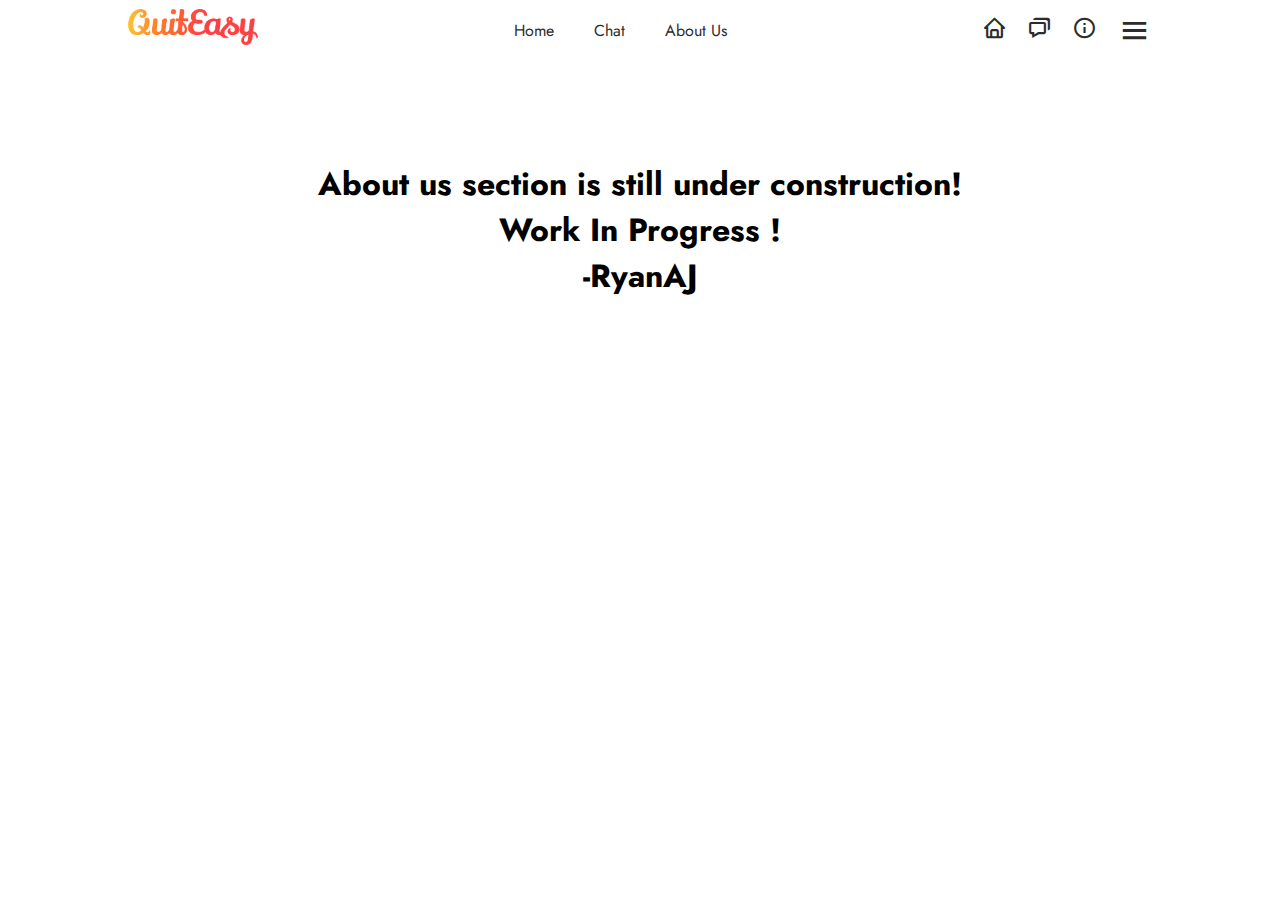
<file: about.html>
<!DOCTYPE html>
<html lang="en">
    <head>
        <meta charset="UTF-8">
        <meta http-equiv="X-UA-Compatible" content="IE-edge">
        <meta name="viewport" content="with-device-width, initial-scale-1.0">
        <title>About Us</title>
        <link rel="stylesheet" href="style.css">

        <link rel="preconnect" href="https://fonts.googleapis.com">
<link rel="preconnect" href="https://fonts.gstatic.com" crossorigin>
<link href="https://fonts.googleapis.com/css2?family=Jost:ital,wght@0,100..900;1,100..900&display=swap" rel="stylesheet">

<link rel="stylesheet" href="https://cdnjs.cloudflare.com/ajax/libs/font-awesome/6.6.0/css/all.min.css" integrity="sha512-Kc323vGBEqzTmouAECnVceyQqyqdsSiqLQISBL29aUW4U/M7pSPA/gEUZQqv1cwx4OnYxTxve5UMg5GT6L4JJg==" crossorigin="anonymous" referrerpolicy="no-referrer" />

<link rel="stylesheet"
href="https://unpkg.com/boxicons@latest/css/boxicons.min.css">
        </head>
        <body>

            <header>
                 <a href="index.html" class="logo"><img src="QuitEasy.png" alt=""></a>

                 <ul class="navmenu">
                    <li><a href="index.html">Home</a></li>
                    <li><a href="chat.html">Chat</a></li>
                    <li><a href="about.html">About Us</a></li>
                 </ul>

                 <div class="nav-icon">
                    
                    <a href="index.html"><i class='bx bx-home'></i></a>
                    <a href="chat.html"><i class='bx bx-chat'></i></a>
                    <a href="about.html"><i class='bx bx-info-circle'></i></a>

                    <div class="bx bx-menu" id="menu-icon"></div>
                 </div>
            </header>
            <br><br><br><br><br><br><br>
           <h1><div class="para"><p>About us section is still under construction!<br>Work In Progress !<br> -RyanAJ</p></div></h1>
        
        </body>
</html>
</file>
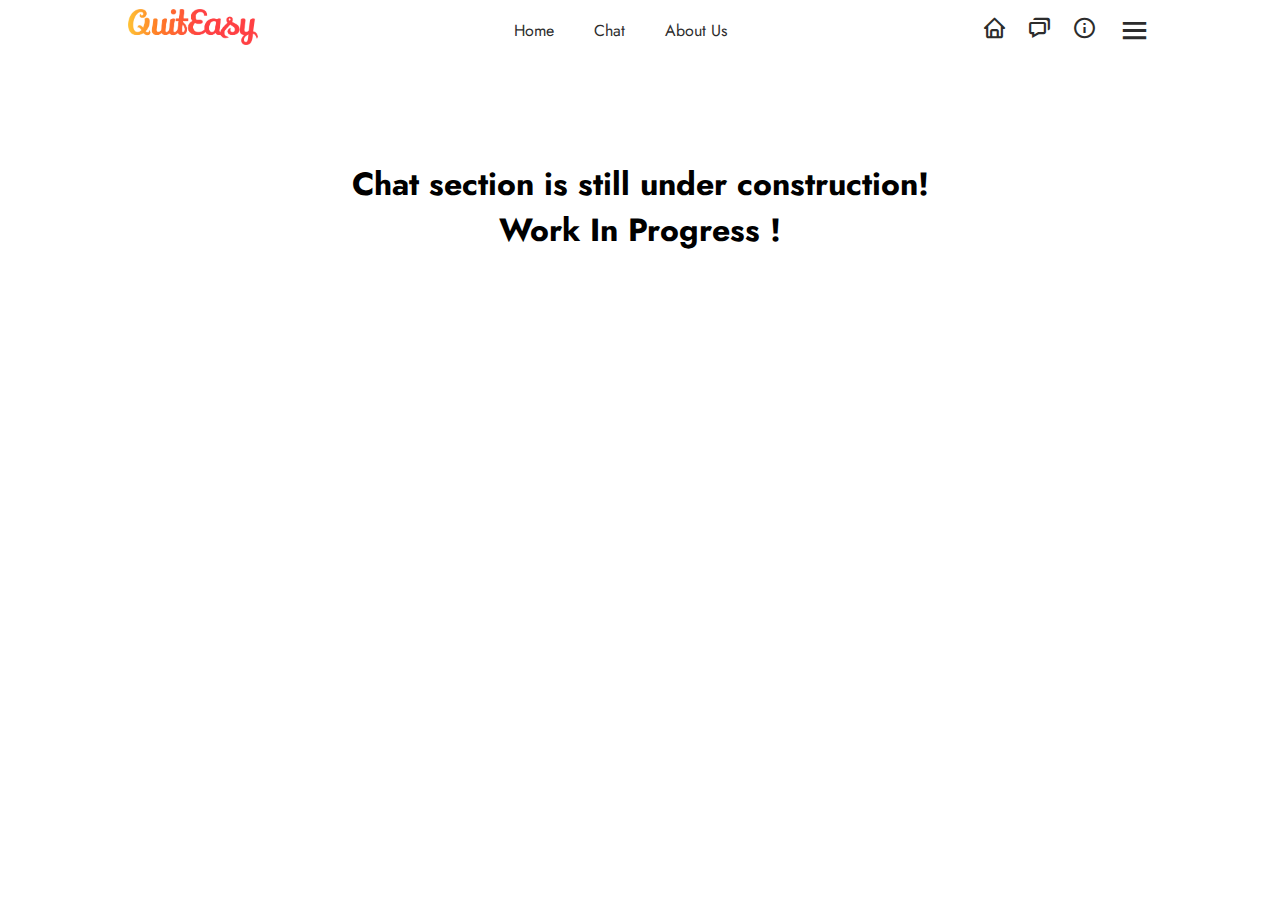
<file: chat.html>
<!DOCTYPE html>
<html lang="en">
    <head>
        <meta charset="UTF-8">
        <meta http-equiv="X-UA-Compatible" content="IE-edge">
        <meta name="viewport" content="with-device-width, initial-scale-1.0">
        <title>Chat log</title>
        <link rel="stylesheet" href="style.css">

        <link rel="preconnect" href="https://fonts.googleapis.com">
<link rel="preconnect" href="https://fonts.gstatic.com" crossorigin>
<link href="https://fonts.googleapis.com/css2?family=Jost:ital,wght@0,100..900;1,100..900&display=swap" rel="stylesheet">

<link rel="stylesheet" href="https://cdnjs.cloudflare.com/ajax/libs/font-awesome/6.6.0/css/all.min.css" integrity="sha512-Kc323vGBEqzTmouAECnVceyQqyqdsSiqLQISBL29aUW4U/M7pSPA/gEUZQqv1cwx4OnYxTxve5UMg5GT6L4JJg==" crossorigin="anonymous" referrerpolicy="no-referrer" />

<link rel="stylesheet"
href="https://unpkg.com/boxicons@latest/css/boxicons.min.css">
        </head>
        <body>

            <header>
                 <a href="#" class="logo"><img src="QuitEasy.png" alt=""></a>

                 <ul class="navmenu">
                    <li><a href="index.html">Home</a></li>
                    <li><a href="chat.html">Chat</a></li>
                    <li><a href="about.html">About Us</a></li>
                 </ul>

                 <div class="nav-icon">
                    
                    <a href="index.html"><i class='bx bx-home'></i></a>
                    <a href="chat.html"><i class='bx bx-chat'></i></a>
                    <a href="about.html"><i class='bx bx-info-circle'></i></a>

                    <div class="bx bx-menu" id="menu-icon"></div>
                 </div>
            </header>
            <br><br><br><br><br><br><br>
            <h1><div class="para"><p>Chat section is still under construction!<br>Work In Progress !</p></div></h1>
        
        </body>
</html>
</file>
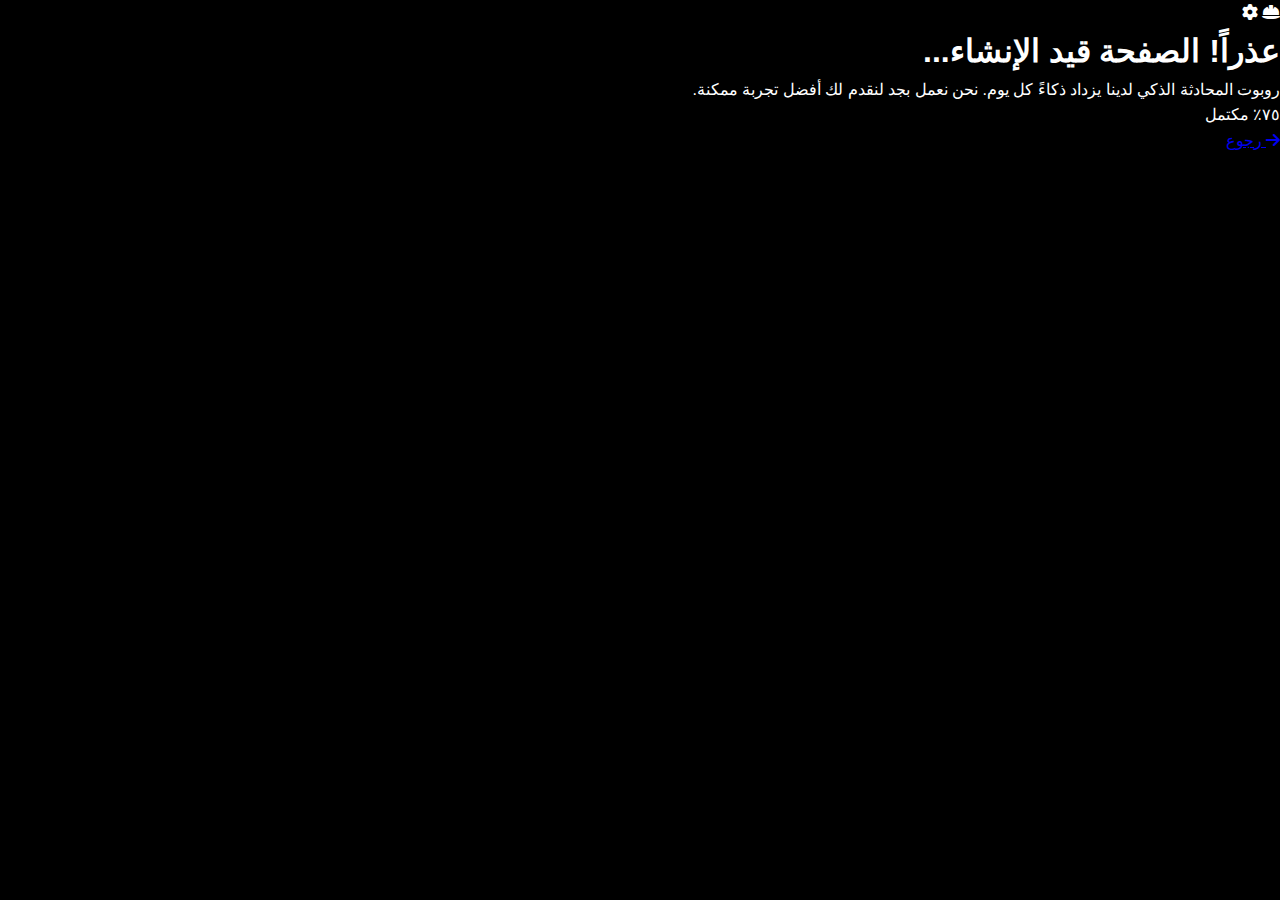
<file: construction-ar.html>
<!DOCTYPE html>
<html lang="ar" dir="rtl">
<head>
    <meta charset="UTF-8">
    <meta name="viewport" content="width=device-width, initial-scale=1.0">
    <title>قيد الإنشاء - QuitEasy</title>
    <link rel="stylesheet" href="styles.css">
    <link rel="stylesheet" href="https://cdnjs.cloudflare.com/ajax/libs/font-awesome/6.0.0/css/all.min.css">
</head>
<body>
    <div class="construction-page">
        <div class="construction-content">
            <div class="construction-icon">
                <i class="fas fa-hard-hat"></i>
                <i class="fas fa-cog rotating"></i>
            </div>
            <h1>عذراً! الصفحة قيد الإنشاء...</h1>
            <p>روبوت المحادثة الذكي لدينا يزداد ذكاءً كل يوم. نحن نعمل بجد لنقدم لك أفضل تجربة ممكنة.</p>
            <div class="construction-details">
                <div class="progress-bar">
                    <div class="progress-fill"></div>
                </div>
                <p class="progress-text">٧٥٪ مكتمل</p>
            </div>
            <a href="javascript:history.back()" class="back-btn">
                <i class="fas fa-arrow-right"></i> رجوع
            </a>
        </div>
    </div>
</body>
</html>
</file>
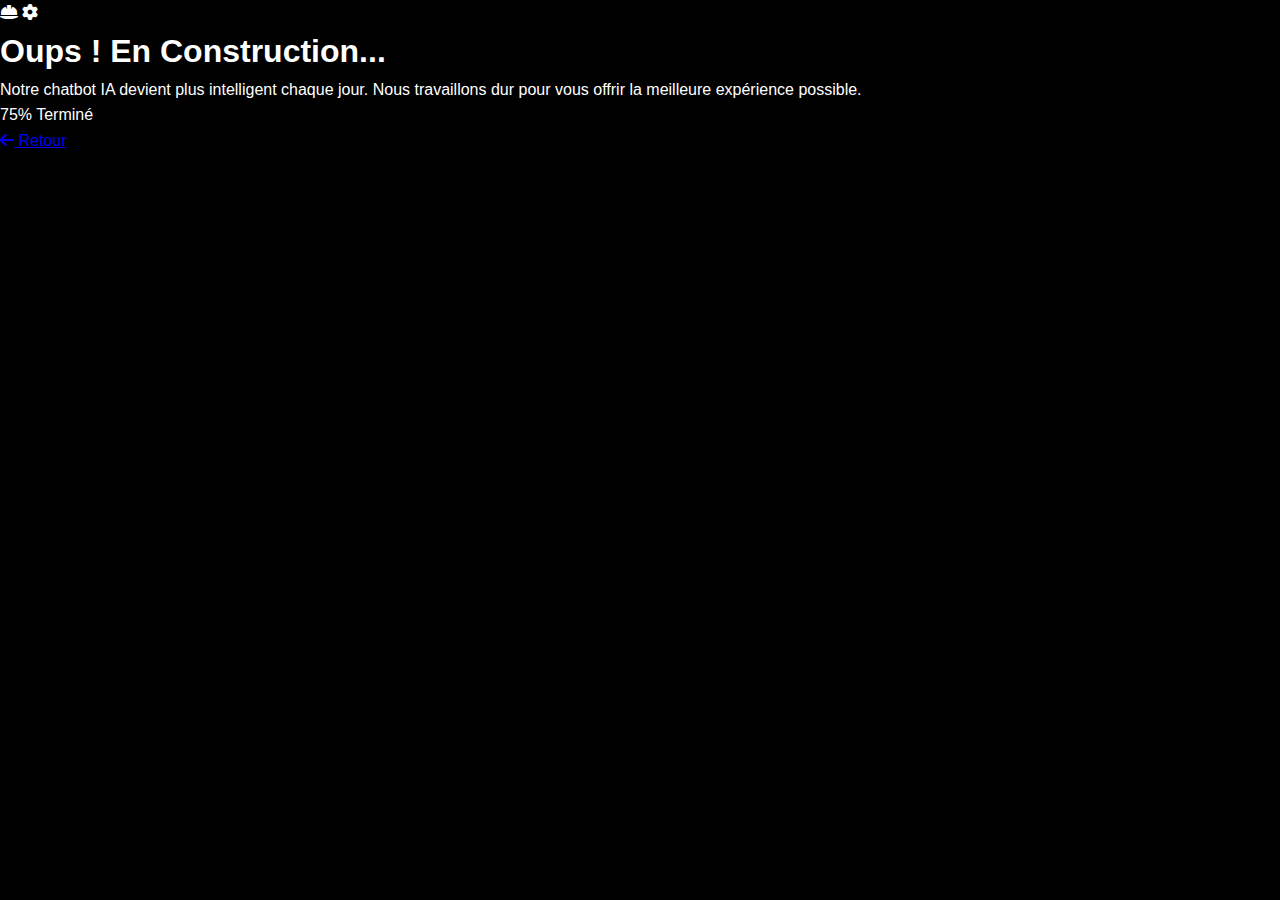
<file: construction-fr.html>
<!DOCTYPE html>
<html lang="fr">
<head>
    <meta charset="UTF-8">
    <meta name="viewport" content="width=device-width, initial-scale=1.0">
    <title>En Construction - QuitEasy</title>
    <link rel="stylesheet" href="styles.css">
    <link rel="stylesheet" href="https://cdnjs.cloudflare.com/ajax/libs/font-awesome/6.0.0/css/all.min.css">
</head>
<body>
    <div class="construction-page">
        <div class="construction-content">
            <div class="construction-icon">
                <i class="fas fa-hard-hat"></i>
                <i class="fas fa-cog rotating"></i>
            </div>
            <h1>Oups ! En Construction...</h1>
            <p>Notre chatbot IA devient plus intelligent chaque jour. Nous travaillons dur pour vous offrir la meilleure expérience possible.</p>
            <div class="construction-details">
                <div class="progress-bar">
                    <div class="progress-fill"></div>
                </div>
                <p class="progress-text">75% Terminé</p>
            </div>
            <a href="javascript:history.back()" class="back-btn">
                <i class="fas fa-arrow-left"></i> Retour
            </a>
        </div>
    </div>
</body>
</html>
</file>
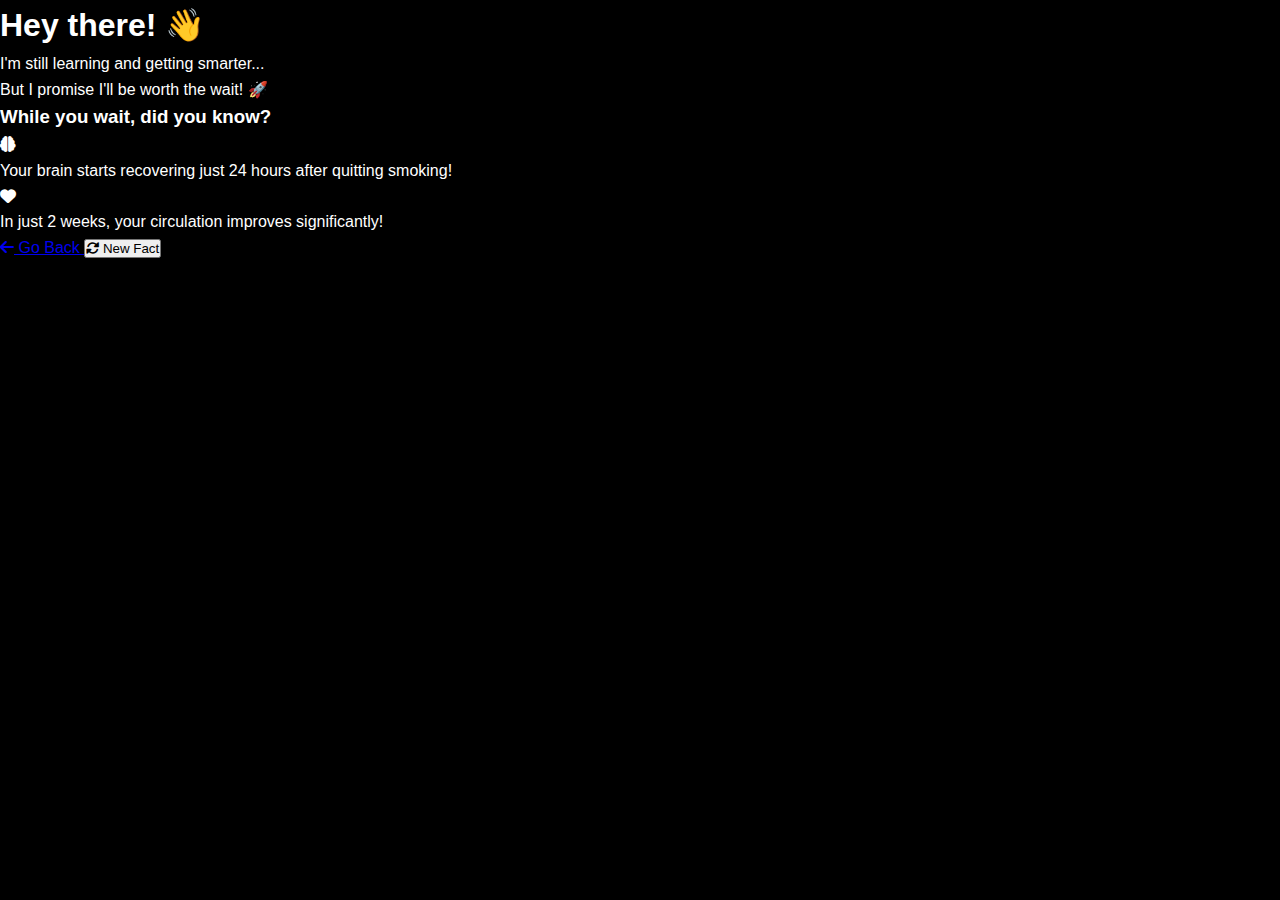
<file: construction.html>
<!DOCTYPE html>
<html lang="en">
<head>
    <meta charset="UTF-8">
    <meta name="viewport" content="width=device-width, initial-scale=1.0">
    <title>Coming Soon - QuitEasy</title>
    <link rel="stylesheet" href="styles.css">
    <link rel="stylesheet" href="https://cdnjs.cloudflare.com/ajax/libs/font-awesome/6.0.0/css/all.min.css">
</head>
<body>
    <div class="construction-page">
        <div class="construction-content">
            <div class="robot-container">
                <div class="robot">
                    <div class="robot-head">
                        <div class="eyes">
                            <div class="eye"></div>
                            <div class="eye"></div>
                        </div>
                        <div class="antenna"></div>
                    </div>
                    <div class="robot-body">
                        <div class="panel"></div>
                    </div>
                </div>
                <div class="shadow"></div>
            </div>
            <div class="message-container">
                <h1>Hey there! 👋</h1>
                <div class="typing-text">
                    <p>I'm still learning and getting smarter...</p>
                    <p>But I promise I'll be worth the wait! 🚀</p>
                </div>
                <div class="fun-facts">
                    <h3>While you wait, did you know?</h3>
                    <div class="fact">
                        <i class="fas fa-brain"></i>
                        <p>Your brain starts recovering just 24 hours after quitting smoking!</p>
                    </div>
                    <div class="fact">
                        <i class="fas fa-heart"></i>
                        <p>In just 2 weeks, your circulation improves significantly!</p>
                    </div>
                </div>
            </div>
            <div class="action-buttons">
                <a href="javascript:history.back()" class="back-btn">
                    <i class="fas fa-arrow-left"></i> Go Back
                </a>
                <button class="refresh-fact-btn">
                    <i class="fas fa-sync-alt"></i> New Fact
                </button>
            </div>
        </div>
        <div class="particles"></div>
    </div>
    <script>
        // Typing animation with smoother transitions
        const messages = [
            "I'm still learning and getting smarter...",
            "Training my neural networks...",
            "Learning about wellness...",
            "Mastering motivation techniques...",
            "Almost ready to help you quit smoking!"
        ];
        let currentMessage = 0;
        const typingText = document.querySelector('.typing-text p');

        function typeMessage() {
            typingText.style.opacity = '0';
            typingText.style.transform = 'translateY(10px)';
            setTimeout(() => {
                typingText.textContent = messages[currentMessage];
                typingText.style.opacity = '1';
                typingText.style.transform = 'translateY(0)';
                currentMessage = (currentMessage + 1) % messages.length;
            }, 300);
        }

        setInterval(typeMessage, 4000);

        // Enhanced robot animation
        const robot = document.querySelector('.robot');
        const eyes = document.querySelectorAll('.eye');
        let isWaving = false;

        document.addEventListener('mousemove', (e) => {
            if (!isWaving) {
                const mouseX = e.clientX;
                const mouseY = e.clientY;
                
                eyes.forEach(eye => {
                    const rect = eye.getBoundingClientRect();
                    const eyeX = rect.left + rect.width / 2;
                    const eyeY = rect.top + rect.height / 2;
                    
                    const angle = Math.atan2(mouseY - eyeY, mouseX - eyeX);
                    const eyeMove = 2;
                    
                    const moveX = Math.cos(angle) * eyeMove;
                    const moveY = Math.sin(angle) * eyeMove;
                    
                    eye.style.transform = `translate(${moveX}px, ${moveY}px)`;
                });
            }
        });

        // Improved particle system
        function createParticle() {
            const particles = document.querySelector('.particles');
            const particle = document.createElement('div');
            particle.className = 'particle';
            
            const size = Math.random() * (window.innerWidth < 768 ? 5 : 10) + 3;
            const posX = Math.random() * window.innerWidth;
            const duration = Math.random() * 2 + 2;
            
            particle.style.width = `${size}px`;
            particle.style.height = `${size}px`;
            particle.style.left = `${posX}px`;
            particle.style.animationDuration = `${duration}s`;
            
            particles.appendChild(particle);
            
            setTimeout(() => {
                particles.removeChild(particle);
            }, duration * 1000);
        }

        const particleInterval = window.innerWidth < 768 ? 300 : 200;
        setInterval(createParticle, particleInterval);

        // Enhanced facts system with smooth transitions
        const facts = [
            "Your sense of taste improves within 48 hours of quitting!",
            "After 72 hours, breathing becomes noticeably easier!",
            "Within 1 month, your lung function increases by up to 30%!",
            "After 1 year, your risk of heart disease drops by 50%!",
            "In 5 years, your stroke risk is reduced to that of a non-smoker!",
            "Your body has amazing healing powers - give it a chance!",
            "Every day without smoking is a victory for your health!",
            "You're stronger than you think - you've got this!",
            "Your skin will look younger within weeks of quitting!",
            "You'll save money and improve your health at the same time!"
        ];

        const factContainer = document.querySelector('.fact');
        const factText = document.querySelector('.fact p');
        const refreshBtn = document.querySelector('.refresh-fact-btn');
        let isAnimating = false;

        function showNewFact() {
            if (isAnimating) return;
            isAnimating = true;

            const currentFact = factText.textContent;
            let newFact;
            do {
                newFact = facts[Math.floor(Math.random() * facts.length)];
            } while (newFact === currentFact);
            
            factContainer.style.transform = 'translateX(-10px)';
            factContainer.style.opacity = '0';
            
            setTimeout(() => {
                factText.textContent = newFact;
                factContainer.style.transform = 'translateX(0)';
                factContainer.style.opacity = '1';
                isAnimating = false;
            }, 300);
        }

        refreshBtn.addEventListener('click', showNewFact);

        // Add touch interaction for mobile
        let touchStartY = 0;
        document.addEventListener('touchstart', (e) => {
            touchStartY = e.touches[0].clientY;
        });

        document.addEventListener('touchmove', (e) => {
            const touchY = e.touches[0].clientY;
            const diff = touchStartY - touchY;
            
            if (Math.abs(diff) > 50) {
                showNewFact();
                touchStartY = touchY;
            }
        });

        // Prevent zoom on double tap
        document.addEventListener('dblclick', (e) => {
            e.preventDefault();
        });
    </script>
</body>
</html>
</file>
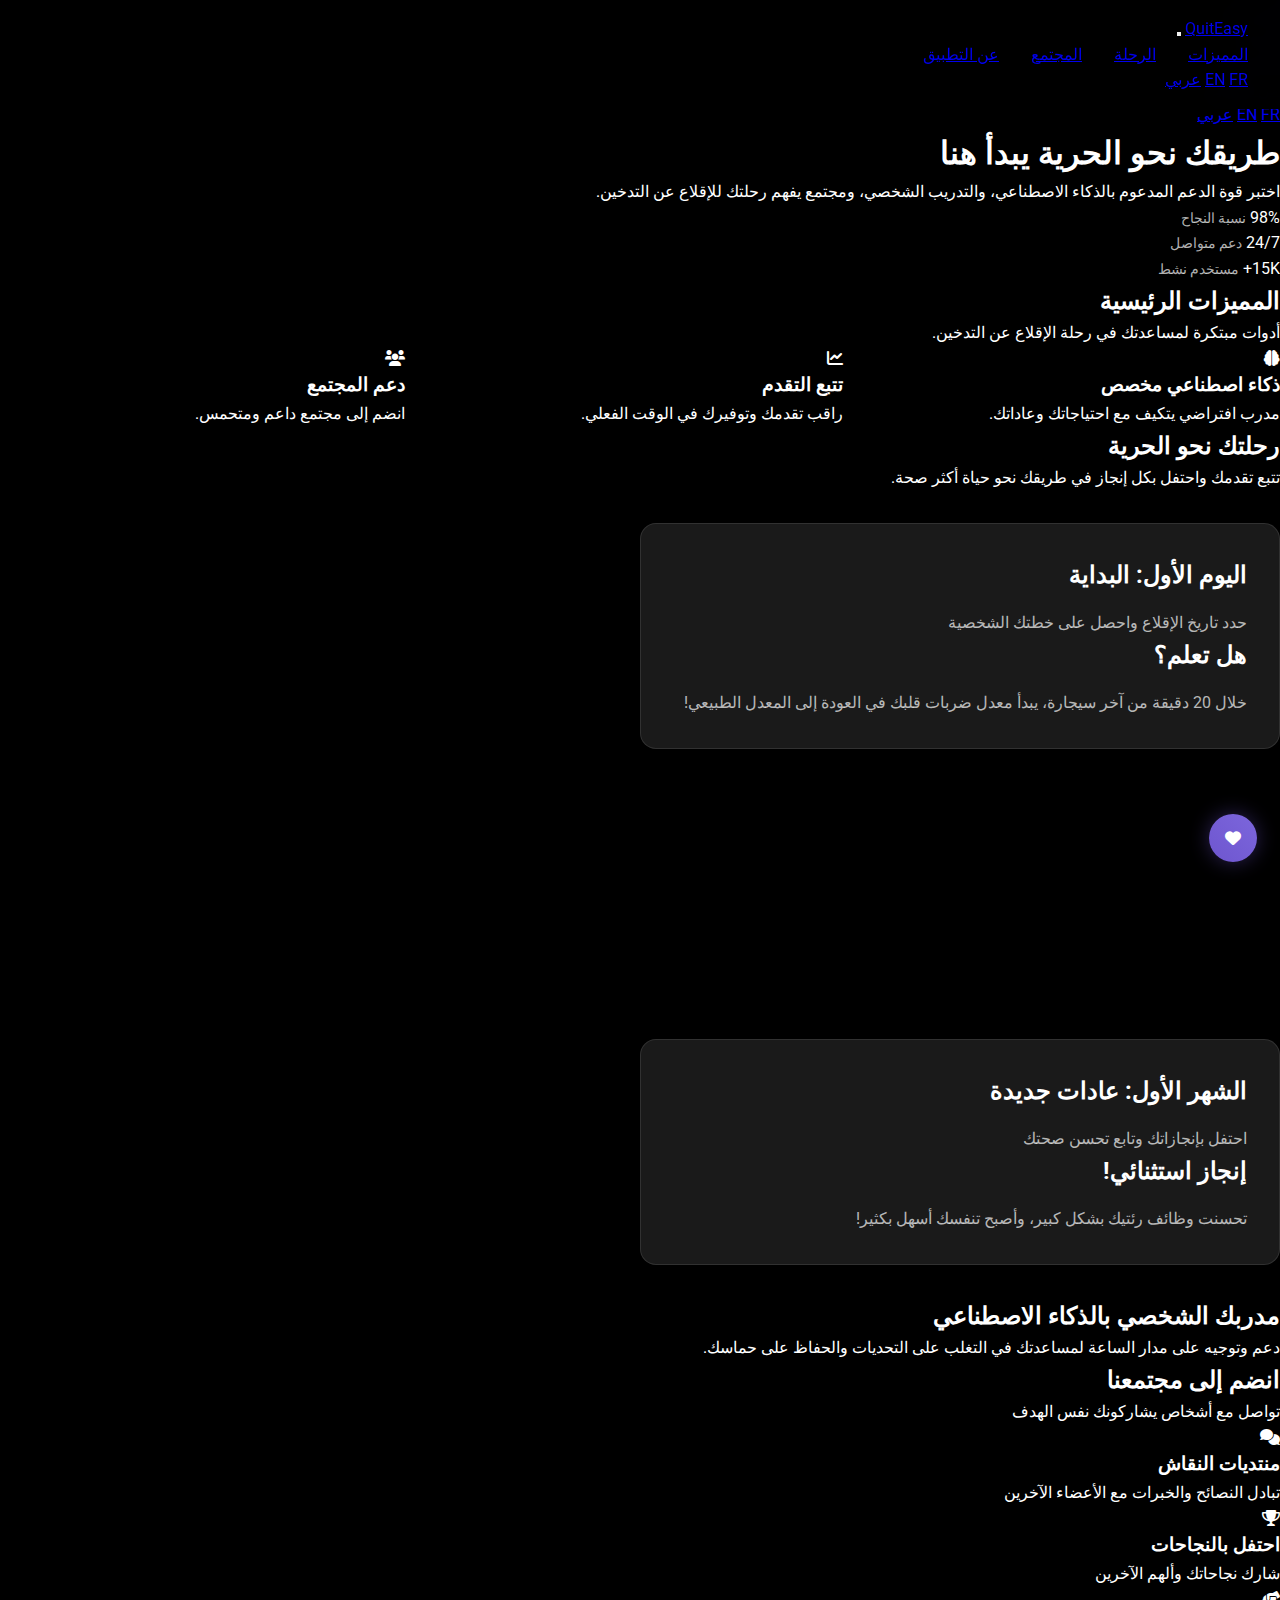
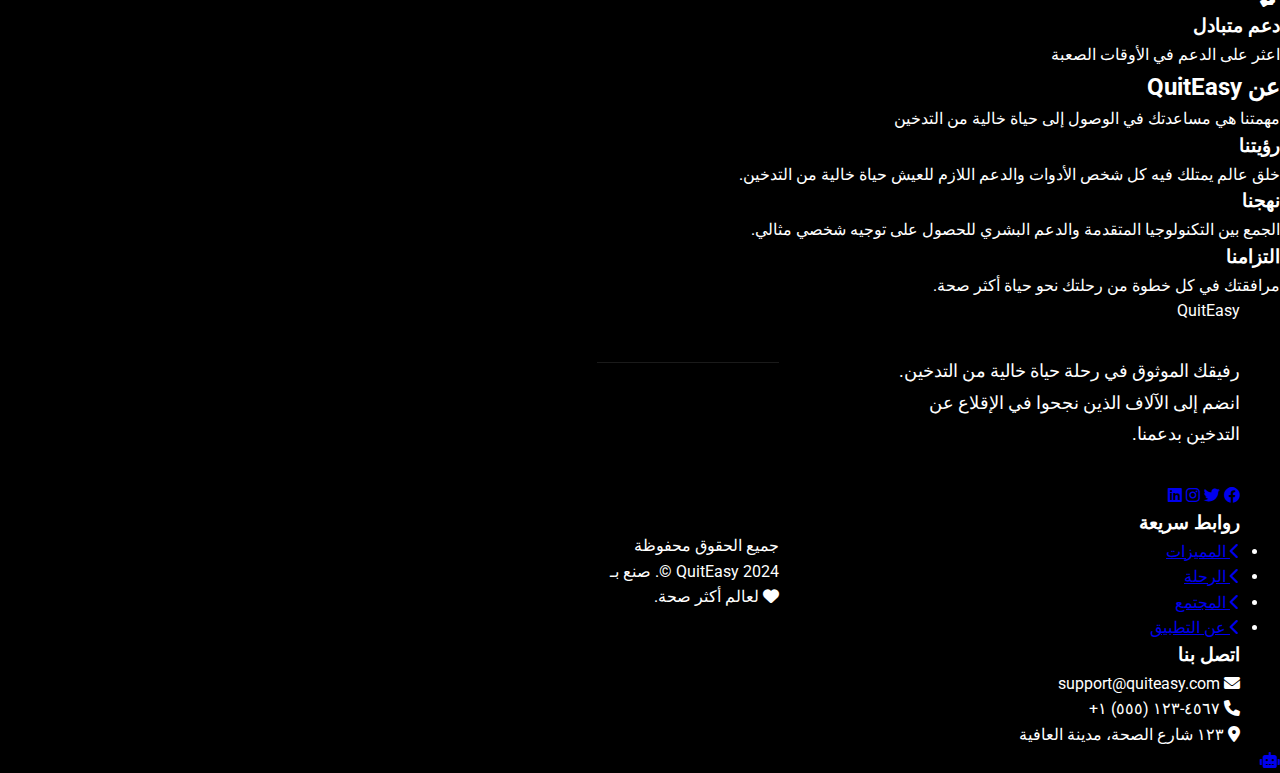
<file: index-ar.html>
<!DOCTYPE html>
<html lang="ar" dir="rtl">
<head>
    <meta charset="UTF-8">
    <meta name="viewport" content="width=device-width, initial-scale=1.0">
    <title>QuitEasy - منصة الإقلاع عن التدخين المدعومة بالذكاء الاصطناعي</title>
    <link rel="stylesheet" href="styles.css">
    <link href="https://fonts.googleapis.com/css2?family=Poppins:wght@400;500;600;700;800&family=Roboto:wght@300;400;500;700&display=swap" rel="stylesheet">
    <link rel="stylesheet" href="https://cdnjs.cloudflare.com/ajax/libs/font-awesome/6.0.0/css/all.min.css">
</head>
<body>
    <!-- Navbar -->
    <nav class="navbar">
        <div class="nav-content">
            <a href="#" class="logo">QuitEasy</a>
            <button class="menu-toggle">
                <span></span>
                <span></span>
                <span></span>
            </button>
            <ul class="nav-links">
                <li><a href="#features">المميزات</a></li>
                <li><a href="#journey">الرحلة</a></li>
                <li><a href="#community">المجتمع</a></li>
                <li><a href="#about">عن التطبيق</a></li>
            </ul>
            <div class="nav-right">
                <div class="language-switcher">
                    <a href="index.html" class="lang-link">EN</a>
                    <a href="index-fr.html" class="lang-link">FR</a>
                    <a href="index-ar.html" class="lang-link active">عربي</a>
                </div>
            </div>
        </div>
    </nav>
    
    <!-- Mobile Menu -->
    <div class="mobile-menu">
        <div class="mobile-menu-content">
            <ul class="mobile-nav-links">
                <li><a href="#features">المميزات</a></li>
                <li><a href="#journey">الرحلة</a></li>
                <li><a href="#community">المجتمع</a></li>
                <li><a href="#about">عن التطبيق</a></li>
            </ul>
            <div class="mobile-language-switcher">
                <a href="index.html" class="lang-link">EN</a>
                <a href="index-fr.html" class="lang-link">FR</a>
                <a href="index-ar.html" class="lang-link active">عربي</a>
            </div>
        </div>
    </div>

    <!-- Hero Section -->
    <section class="section-cyan" id="hero">
        <div class="container">
            <div class="welcome-panel">
                <div class="welcome-grid">
                    <div class="welcome-text">
                        <h1>طريقك نحو الحرية يبدأ هنا</h1>
                        <p class="subtitle">اختبر قوة الدعم المدعوم بالذكاء الاصطناعي، والتدريب الشخصي، ومجتمع يفهم رحلتك للإقلاع عن التدخين.</p>
                        
                        <div class="stats-row">
                            <div class="stat-item">
                                <span class="stat-number">98%</span>
                                <span class="stat-label">نسبة النجاح</span>
                            </div>
                            <div class="stat-item">
                                <span class="stat-number">24/7</span>
                                <span class="stat-label">دعم متواصل</span>
                            </div>
                            <div class="stat-item">
                                <span class="stat-number">15K+</span>
                                <span class="stat-label">مستخدم نشط</span>
                            </div>
                        </div>
                    </div>
                </div>
            </div>
        </div>
    </section>

    <!-- Features Section -->
    <section class="section-blue" id="features">
        <div class="section-content">
            <div class="section-title">
                <h2>المميزات الرئيسية</h2>
                <p>أدوات مبتكرة لمساعدتك في رحلة الإقلاع عن التدخين.</p>
            </div>
            <div class="features-grid">
                <div class="feature-card">
                    <i class="fas fa-brain"></i>
                    <h3>ذكاء اصطناعي مخصص</h3>
                    <p>مدرب افتراضي يتكيف مع احتياجاتك وعاداتك.</p>
                </div>
                <div class="feature-card">
                    <i class="fas fa-chart-line"></i>
                    <h3>تتبع التقدم</h3>
                    <p>راقب تقدمك وتوفيرك في الوقت الفعلي.</p>
                </div>
                <div class="feature-card">
                    <i class="fas fa-users"></i>
                    <h3>دعم المجتمع</h3>
                    <p>انضم إلى مجتمع داعم ومتحمس.</p>
                </div>
            </div>
        </div>
    </section>

    <!-- Journey Section -->
    <section class="section-pink" id="journey">
        <div class="section-content">
            <div class="section-title">
                <h2>رحلتك نحو الحرية</h2>
                <p>تتبع تقدمك واحتفل بكل إنجاز في طريقك نحو حياة أكثر صحة.</p>
            </div>
            <div class="journey-timeline">
                <div class="timeline-item">
                    <div class="timeline-card">
                        <div class="timeline-front">
                            <div class="timeline-icon">
                                <i class="fas fa-flag-checkered"></i>
                            </div>
                            <div class="timeline-content">
                                <h3>اليوم الأول: البداية</h3>
                                <p>حدد تاريخ الإقلاع واحصل على خطتك الشخصية</p>
                            </div>
                        </div>
                        <div class="timeline-back">
                            <div class="timeline-content">
                                <h3>هل تعلم؟</h3>
                                <p>خلال 20 دقيقة من آخر سيجارة، يبدأ معدل ضربات قلبك في العودة إلى المعدل الطبيعي!</p>
                            </div>
                        </div>
                    </div>
                </div>
                <div class="timeline-item">
                    <div class="timeline-card">
                        <div class="timeline-front">
                            <div class="timeline-icon">
                                <i class="fas fa-heart"></i>
                            </div>
                            <div class="timeline-content">
                                <h3>الأسبوع الأول: بناء القوة</h3>
                                <p>تحكم في الرغبة بدعم الذكاء الاصطناعي وتمارين التنفس</p>
                            </div>
                        </div>
                        <div class="timeline-back">
                            <div class="timeline-content">
                                <h3>تقدم مذهل!</h3>
                                <p>بعد أسبوع واحد، ستتحسن حاستي التذوق والشم بشكل ملحوظ!</p>
                            </div>
                        </div>
                    </div>
                </div>
                <div class="timeline-item">
                    <div class="timeline-card">
                        <div class="timeline-front">
                            <div class="timeline-icon">
                                <i class="fas fa-star"></i>
                            </div>
                            <div class="timeline-content">
                                <h3>الشهر الأول: عادات جديدة</h3>
                                <p>احتفل بإنجازاتك وتابع تحسن صحتك</p>
                            </div>
                        </div>
                        <div class="timeline-back">
                            <div class="timeline-content">
                                <h3>إنجاز استثنائي!</h3>
                                <p>تحسنت وظائف رئتيك بشكل كبير، وأصبح تنفسك أسهل بكثير!</p>
                            </div>
                        </div>
                    </div>
                </div>
            </div>
        </div>
    </section>

    <!-- AI Coach Section -->
    <section class="section-purple" id="ai-coach">
        <div class="section-content">
            <div class="section-title">
                <h2>مدربك الشخصي بالذكاء الاصطناعي</h2>
                <p>دعم وتوجيه على مدار الساعة لمساعدتك في التغلب على التحديات والحفاظ على حماسك.</p>
            </div>
        </div>
    </section>

    <!-- Community Section -->
    <section class="section-lavender" id="community">
        <div class="section-content">
            <h2 class="section-title">انضم إلى مجتمعنا</h2>
            <p class="section-subtitle">تواصل مع أشخاص يشاركونك نفس الهدف</p>
            
            <div class="community-grid">
                <div class="community-card">
                    <div class="community-icon">
                        <i class="fas fa-comments"></i>
                    </div>
                    <h3>منتديات النقاش</h3>
                    <p>تبادل النصائح والخبرات مع الأعضاء الآخرين</p>
                </div>
                <div class="community-card">
                    <div class="community-icon">
                        <i class="fas fa-trophy"></i>
                    </div>
                    <h3>احتفل بالنجاحات</h3>
                    <p>شارك نجاحاتك وألهم الآخرين</p>
                </div>
                <div class="community-card">
                    <div class="community-icon">
                        <i class="fas fa-hands-helping"></i>
                    </div>
                    <h3>دعم متبادل</h3>
                    <p>اعثر على الدعم في الأوقات الصعبة</p>
                </div>
            </div>
        </div>
    </section>

    <!-- About Section -->
    <section class="section-blue" id="about">
        <div class="section-content">
            <h2 class="section-title">عن QuitEasy</h2>
            <p class="section-subtitle">مهمتنا هي مساعدتك في الوصول إلى حياة خالية من التدخين</p>
            
            <div class="about-grid">
                <div class="about-card">
                    <h3>رؤيتنا</h3>
                    <p>خلق عالم يمتلك فيه كل شخص الأدوات والدعم اللازم للعيش حياة خالية من التدخين.</p>
                </div>
                <div class="about-card">
                    <h3>نهجنا</h3>
                    <p>الجمع بين التكنولوجيا المتقدمة والدعم البشري للحصول على توجيه شخصي مثالي.</p>
                </div>
                <div class="about-card">
                    <h3>التزامنا</h3>
                    <p>مرافقتك في كل خطوة من رحلتك نحو حياة أكثر صحة.</p>
                </div>
            </div>
        </div>
    </section>

    <!-- Footer -->
    <footer class="site-footer">
        <div class="footer-content">
            <div class="footer-grid">
                <div class="footer-brand">
                    <div class="logo">QuitEasy</div>
                    <p>رفيقك الموثوق في رحلة حياة خالية من التدخين. انضم إلى الآلاف الذين نجحوا في الإقلاع عن التدخين بدعمنا.</p>
                    <div class="social-links">
                        <a href="#" aria-label="فيسبوك"><i class="fab fa-facebook"></i></a>
                        <a href="#" aria-label="تويتر"><i class="fab fa-twitter"></i></a>
                        <a href="#" aria-label="انستغرام"><i class="fab fa-instagram"></i></a>
                        <a href="#" aria-label="لينكد إن"><i class="fab fa-linkedin"></i></a>
                    </div>
                </div>
                <div class="footer-links">
                    <h3>روابط سريعة</h3>
                    <ul>
                        <li><a href="#features"><i class="fas fa-chevron-left"></i> المميزات</a></li>
                        <li><a href="#journey"><i class="fas fa-chevron-left"></i> الرحلة</a></li>
                        <li><a href="#community"><i class="fas fa-chevron-left"></i> المجتمع</a></li>
                        <li><a href="#about"><i class="fas fa-chevron-left"></i> عن التطبيق</a></li>
                    </ul>
                </div>
                <div class="footer-contact">
                    <h3>اتصل بنا</h3>
                    <p><i class="fas fa-envelope"></i> support@quiteasy.com</p>
                    <p><i class="fas fa-phone"></i> ٤٥٦٧-١٢٣ (٥٥٥) ١+</p>
                    <p><i class="fas fa-map-marker-alt"></i> ١٢٣ شارع الصحة، مدينة العافية</p>
                </div>
            </div>
            <div class="footer-bottom">
                <p>جميع الحقوق محفوظة QuitEasy 2024 &copy;. صنع بـ <i class="fas fa-heart"></i> لعالم أكثر صحة.</p>
            </div>
        </div>
    </footer>

    <script src="script.js"></script>
    <a href="construction-ar.html" class="chatbot-btn" aria-label="فتح المساعد الذكي">
        <i class="fas fa-robot"></i>
    </a>
</body>
</html>
</file>
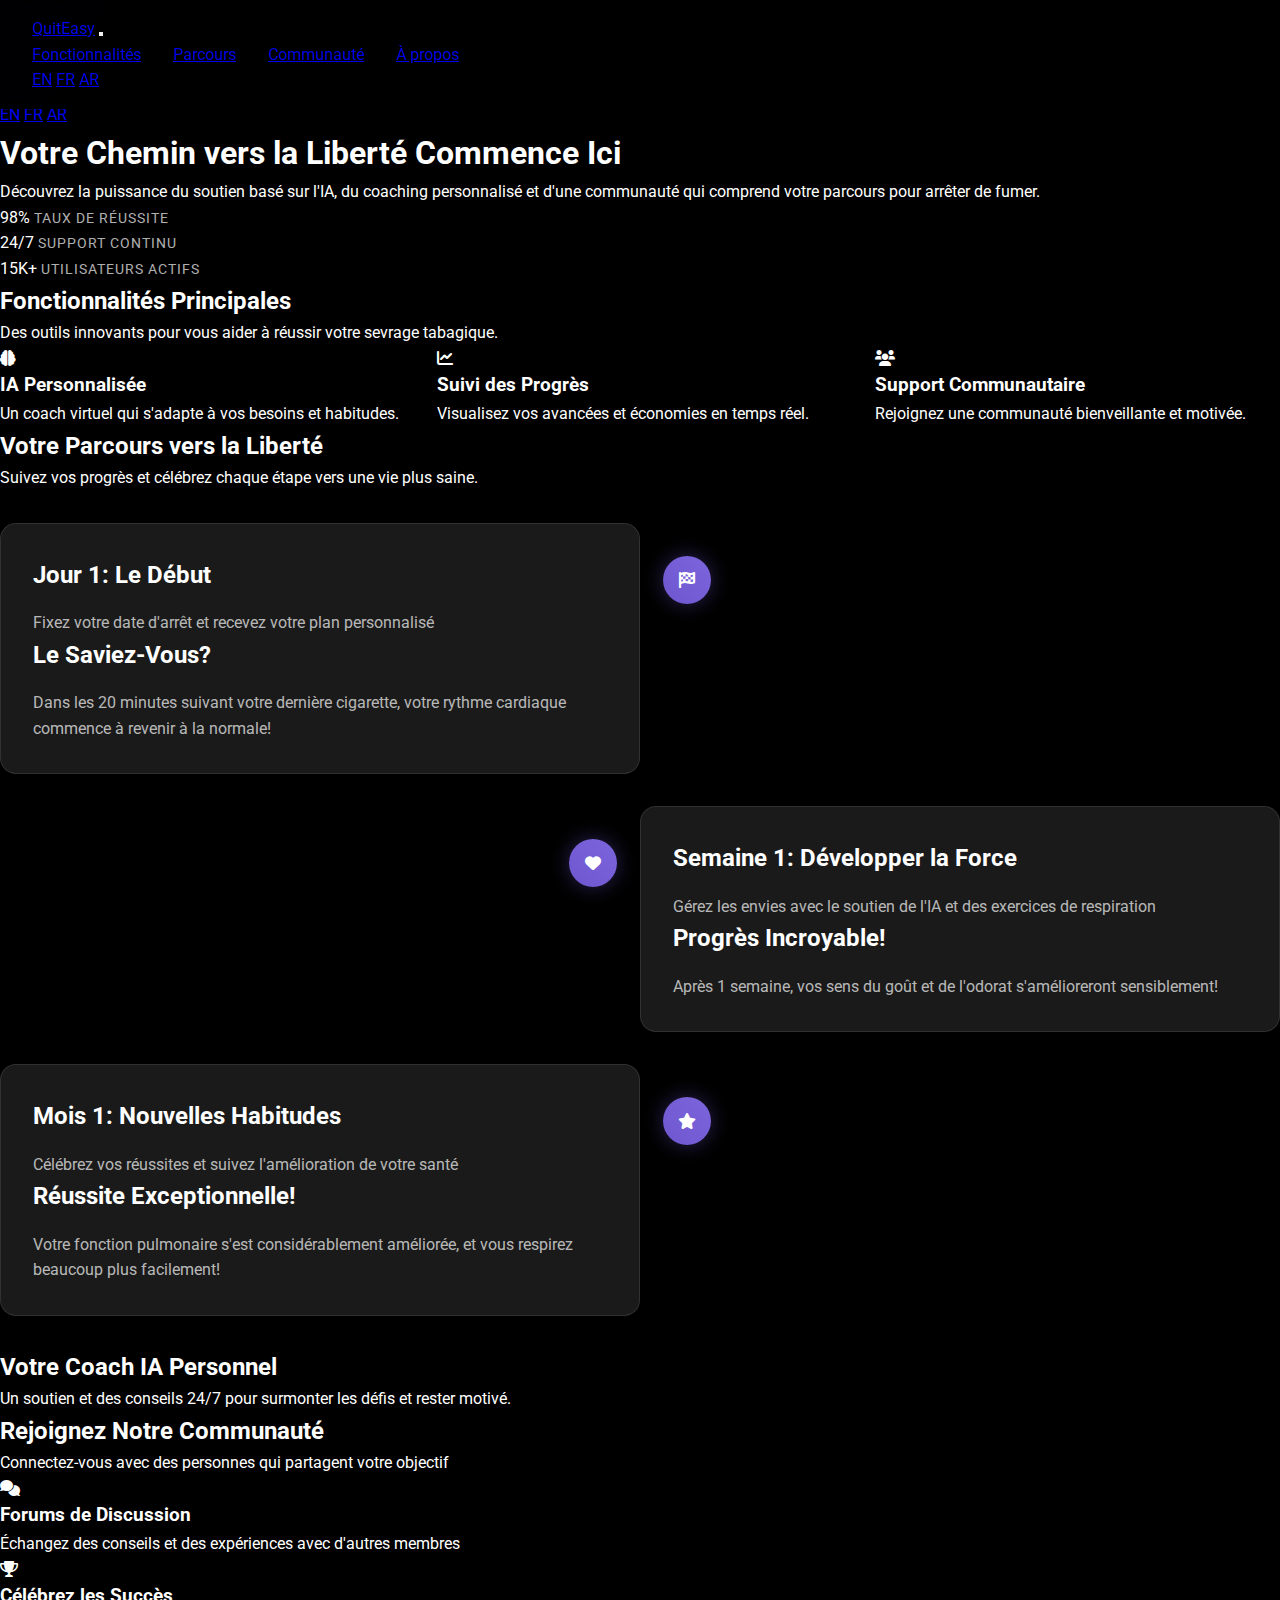
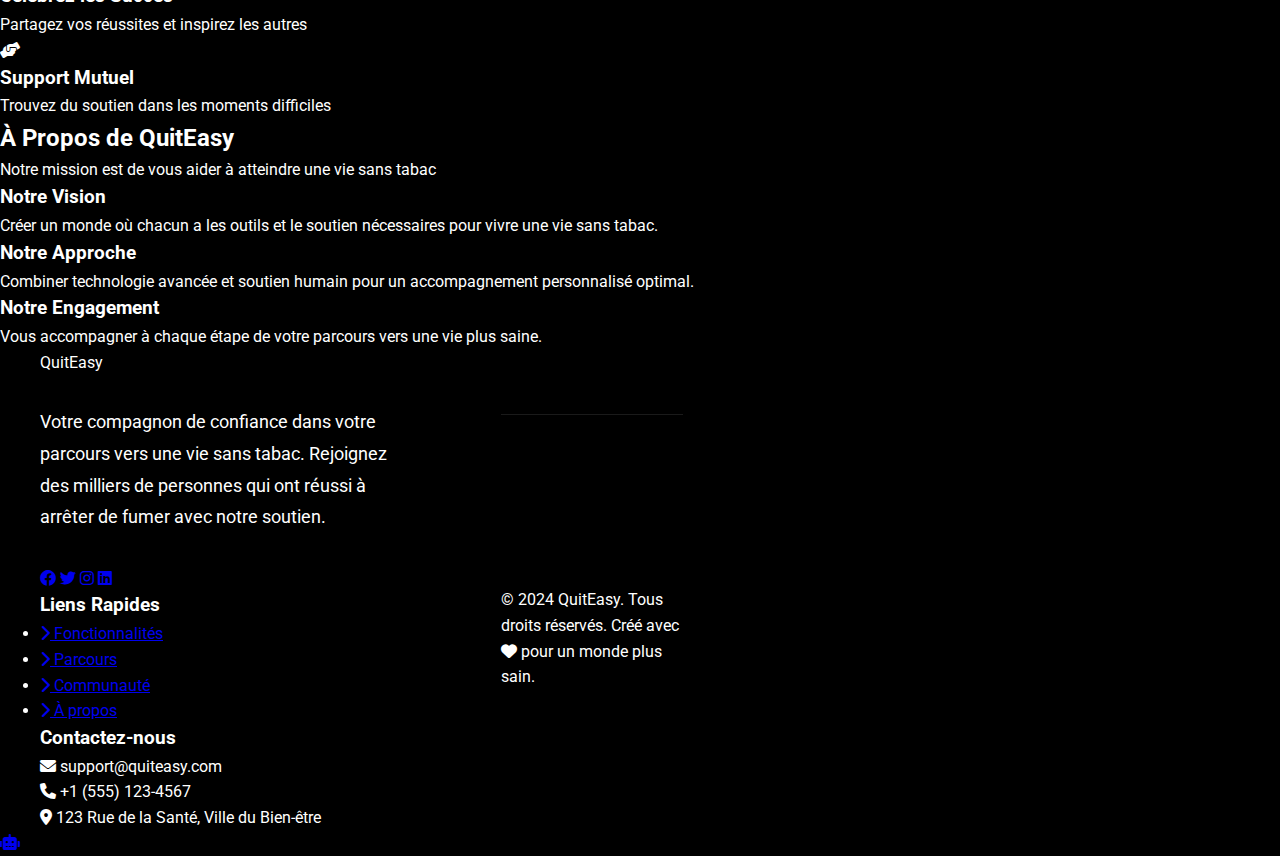
<file: index-fr.html>
<!DOCTYPE html>
<html lang="fr" dir="ltr">
<head>
    <meta charset="UTF-8">
    <meta name="viewport" content="width=device-width, initial-scale=1.0">
    <title>QuitEasy - Plateforme d'Aide à l'Arrêt du Tabac</title>
    <link rel="stylesheet" href="styles.css">
    <link href="https://fonts.googleapis.com/css2?family=Poppins:wght@400;500;600;700;800&family=Roboto:wght@300;400;500;700&display=swap" rel="stylesheet">
    <link rel="stylesheet" href="https://cdnjs.cloudflare.com/ajax/libs/font-awesome/6.0.0/css/all.min.css">
</head>
<body>
    <!-- Navbar -->
    <nav class="navbar">
        <div class="nav-content">
            <a href="#" class="logo">QuitEasy</a>
            <button class="menu-toggle">
                <span></span>
                <span></span>
                <span></span>
            </button>
            <ul class="nav-links">
                <li><a href="#features">Fonctionnalités</a></li>
                <li><a href="#journey">Parcours</a></li>
                <li><a href="#community">Communauté</a></li>
                <li><a href="#about">À propos</a></li>
            </ul>
            <div class="nav-right">
                <div class="language-switcher">
                    <a href="index.html" class="lang-link">EN</a>
                    <a href="index-fr.html" class="lang-link active">FR</a>
                    <a href="index-ar.html" class="lang-link">AR</a>
                </div>
            </div>
        </div>
    </nav>
    
    <!-- Mobile Menu -->
    <div class="mobile-menu">
        <div class="mobile-menu-content">
            <ul class="mobile-nav-links">
                <li><a href="#features">Fonctionnalités</a></li>
                <li><a href="#journey">Parcours</a></li>
                <li><a href="#community">Communauté</a></li>
                <li><a href="#about">À propos</a></li>
            </ul>
            <div class="mobile-language-switcher">
                <a href="index.html" class="lang-link">EN</a>
                <a href="index-fr.html" class="lang-link active">FR</a>
                <a href="index-ar.html" class="lang-link">AR</a>
            </div>
        </div>
    </div>

    <!-- Hero Section -->
    <section class="section-cyan" id="hero">
        <div class="container">
            <div class="welcome-panel">
                <div class="welcome-grid">
                    <div class="welcome-text">
                        <h1>Votre Chemin vers la Liberté Commence Ici</h1>
                        <p class="subtitle">Découvrez la puissance du soutien basé sur l'IA, du coaching personnalisé et d'une communauté qui comprend votre parcours pour arrêter de fumer.</p>
                        
                        <div class="stats-row">
                            <div class="stat-item">
                                <span class="stat-number">98%</span>
                                <span class="stat-label">Taux de Réussite</span>
                            </div>
                            <div class="stat-item">
                                <span class="stat-number">24/7</span>
                                <span class="stat-label">Support Continu</span>
                            </div>
                            <div class="stat-item">
                                <span class="stat-number">15K+</span>
                                <span class="stat-label">Utilisateurs Actifs</span>
                            </div>
                        </div>
                    </div>
                </div>
            </div>
        </div>
    </section>

    <!-- Features Section -->
    <section class="section-blue" id="features">
        <div class="section-content">
            <div class="section-title">
                <h2>Fonctionnalités Principales</h2>
                <p>Des outils innovants pour vous aider à réussir votre sevrage tabagique.</p>
            </div>
            <div class="features-grid">
                <div class="feature-card">
                    <i class="fas fa-brain"></i>
                    <h3>IA Personnalisée</h3>
                    <p>Un coach virtuel qui s'adapte à vos besoins et habitudes.</p>
                </div>
                <div class="feature-card">
                    <i class="fas fa-chart-line"></i>
                    <h3>Suivi des Progrès</h3>
                    <p>Visualisez vos avancées et économies en temps réel.</p>
                </div>
                <div class="feature-card">
                    <i class="fas fa-users"></i>
                    <h3>Support Communautaire</h3>
                    <p>Rejoignez une communauté bienveillante et motivée.</p>
                </div>
            </div>
        </div>
    </section>

    <!-- Journey Section -->
    <section class="section-pink" id="journey">
        <div class="section-content">
            <div class="section-title">
                <h2>Votre Parcours vers la Liberté</h2>
                <p>Suivez vos progrès et célébrez chaque étape vers une vie plus saine.</p>
            </div>
            <div class="journey-timeline">
                <div class="timeline-item">
                    <div class="timeline-card">
                        <div class="timeline-front">
                            <div class="timeline-icon">
                                <i class="fas fa-flag-checkered"></i>
                            </div>
                            <div class="timeline-content">
                                <h3>Jour 1: Le Début</h3>
                                <p>Fixez votre date d'arrêt et recevez votre plan personnalisé</p>
                            </div>
                        </div>
                        <div class="timeline-back">
                            <div class="timeline-content">
                                <h3>Le Saviez-Vous?</h3>
                                <p>Dans les 20 minutes suivant votre dernière cigarette, votre rythme cardiaque commence à revenir à la normale!</p>
                            </div>
                        </div>
                    </div>
                </div>
                <div class="timeline-item">
                    <div class="timeline-card">
                        <div class="timeline-front">
                            <div class="timeline-icon">
                                <i class="fas fa-heart"></i>
                            </div>
                            <div class="timeline-content">
                                <h3>Semaine 1: Développer la Force</h3>
                                <p>Gérez les envies avec le soutien de l'IA et des exercices de respiration</p>
                            </div>
                        </div>
                        <div class="timeline-back">
                            <div class="timeline-content">
                                <h3>Progrès Incroyable!</h3>
                                <p>Après 1 semaine, vos sens du goût et de l'odorat s'amélioreront sensiblement!</p>
                            </div>
                        </div>
                    </div>
                </div>
                <div class="timeline-item">
                    <div class="timeline-card">
                        <div class="timeline-front">
                            <div class="timeline-icon">
                                <i class="fas fa-star"></i>
                            </div>
                            <div class="timeline-content">
                                <h3>Mois 1: Nouvelles Habitudes</h3>
                                <p>Célébrez vos réussites et suivez l'amélioration de votre santé</p>
                            </div>
                        </div>
                        <div class="timeline-back">
                            <div class="timeline-content">
                                <h3>Réussite Exceptionnelle!</h3>
                                <p>Votre fonction pulmonaire s'est considérablement améliorée, et vous respirez beaucoup plus facilement!</p>
                            </div>
                        </div>
                    </div>
                </div>
            </div>
        </div>
    </section>

    <!-- AI Coach Section -->
    <section class="section-purple" id="ai-coach">
        <div class="section-content">
            <div class="section-title">
                <h2>Votre Coach IA Personnel</h2>
                <p>Un soutien et des conseils 24/7 pour surmonter les défis et rester motivé.</p>
            </div>
        </div>
    </section>

    <!-- Community Section -->
    <section class="section-lavender" id="community">
        <div class="section-content">
            <h2 class="section-title">Rejoignez Notre Communauté</h2>
            <p class="section-subtitle">Connectez-vous avec des personnes qui partagent votre objectif</p>
            
            <div class="community-grid">
                <div class="community-card">
                    <div class="community-icon">
                        <i class="fas fa-comments"></i>
                    </div>
                    <h3>Forums de Discussion</h3>
                    <p>Échangez des conseils et des expériences avec d'autres membres</p>
                </div>
                <div class="community-card">
                    <div class="community-icon">
                        <i class="fas fa-trophy"></i>
                    </div>
                    <h3>Célébrez les Succès</h3>
                    <p>Partagez vos réussites et inspirez les autres</p>
                </div>
                <div class="community-card">
                    <div class="community-icon">
                        <i class="fas fa-hands-helping"></i>
                    </div>
                    <h3>Support Mutuel</h3>
                    <p>Trouvez du soutien dans les moments difficiles</p>
                </div>
            </div>
        </div>
    </section>

    <!-- About Section -->
    <section class="section-blue" id="about">
        <div class="section-content">
            <h2 class="section-title">À Propos de QuitEasy</h2>
            <p class="section-subtitle">Notre mission est de vous aider à atteindre une vie sans tabac</p>
            
            <div class="about-grid">
                <div class="about-card">
                    <h3>Notre Vision</h3>
                    <p>Créer un monde où chacun a les outils et le soutien nécessaires pour vivre une vie sans tabac.</p>
                </div>
                <div class="about-card">
                    <h3>Notre Approche</h3>
                    <p>Combiner technologie avancée et soutien humain pour un accompagnement personnalisé optimal.</p>
                </div>
                <div class="about-card">
                    <h3>Notre Engagement</h3>
                    <p>Vous accompagner à chaque étape de votre parcours vers une vie plus saine.</p>
                </div>
            </div>
        </div>
    </section>

    <!-- Footer -->
    <footer class="site-footer">
        <div class="footer-content">
            <div class="footer-grid">
                <div class="footer-brand">
                    <div class="logo">QuitEasy</div>
                    <p>Votre compagnon de confiance dans votre parcours vers une vie sans tabac. Rejoignez des milliers de personnes qui ont réussi à arrêter de fumer avec notre soutien.</p>
                    <div class="social-links">
                        <a href="#" aria-label="Facebook"><i class="fab fa-facebook"></i></a>
                        <a href="#" aria-label="Twitter"><i class="fab fa-twitter"></i></a>
                        <a href="#" aria-label="Instagram"><i class="fab fa-instagram"></i></a>
                        <a href="#" aria-label="LinkedIn"><i class="fab fa-linkedin"></i></a>
                    </div>
                </div>
                <div class="footer-links">
                    <h3>Liens Rapides</h3>
                    <ul>
                        <li><a href="#features"><i class="fas fa-chevron-right"></i> Fonctionnalités</a></li>
                        <li><a href="#journey"><i class="fas fa-chevron-right"></i> Parcours</a></li>
                        <li><a href="#community"><i class="fas fa-chevron-right"></i> Communauté</a></li>
                        <li><a href="#about"><i class="fas fa-chevron-right"></i> À propos</a></li>
                    </ul>
                </div>
                <div class="footer-contact">
                    <h3>Contactez-nous</h3>
                    <p><i class="fas fa-envelope"></i> support@quiteasy.com</p>
                    <p><i class="fas fa-phone"></i> +1 (555) 123-4567</p>
                    <p><i class="fas fa-map-marker-alt"></i> 123 Rue de la Santé, Ville du Bien-être</p>
                </div>
            </div>
            <div class="footer-bottom">
                <p>&copy; 2024 QuitEasy. Tous droits réservés. Créé avec <i class="fas fa-heart"></i> pour un monde plus sain.</p>
            </div>
        </div>
    </footer>

    <script src="script.js"></script>
    <a href="construction-fr.html" class="chatbot-btn" aria-label="Ouvrir l'Assistant IA">
        <i class="fas fa-robot"></i>
    </a>
</body>
</html>
</file>
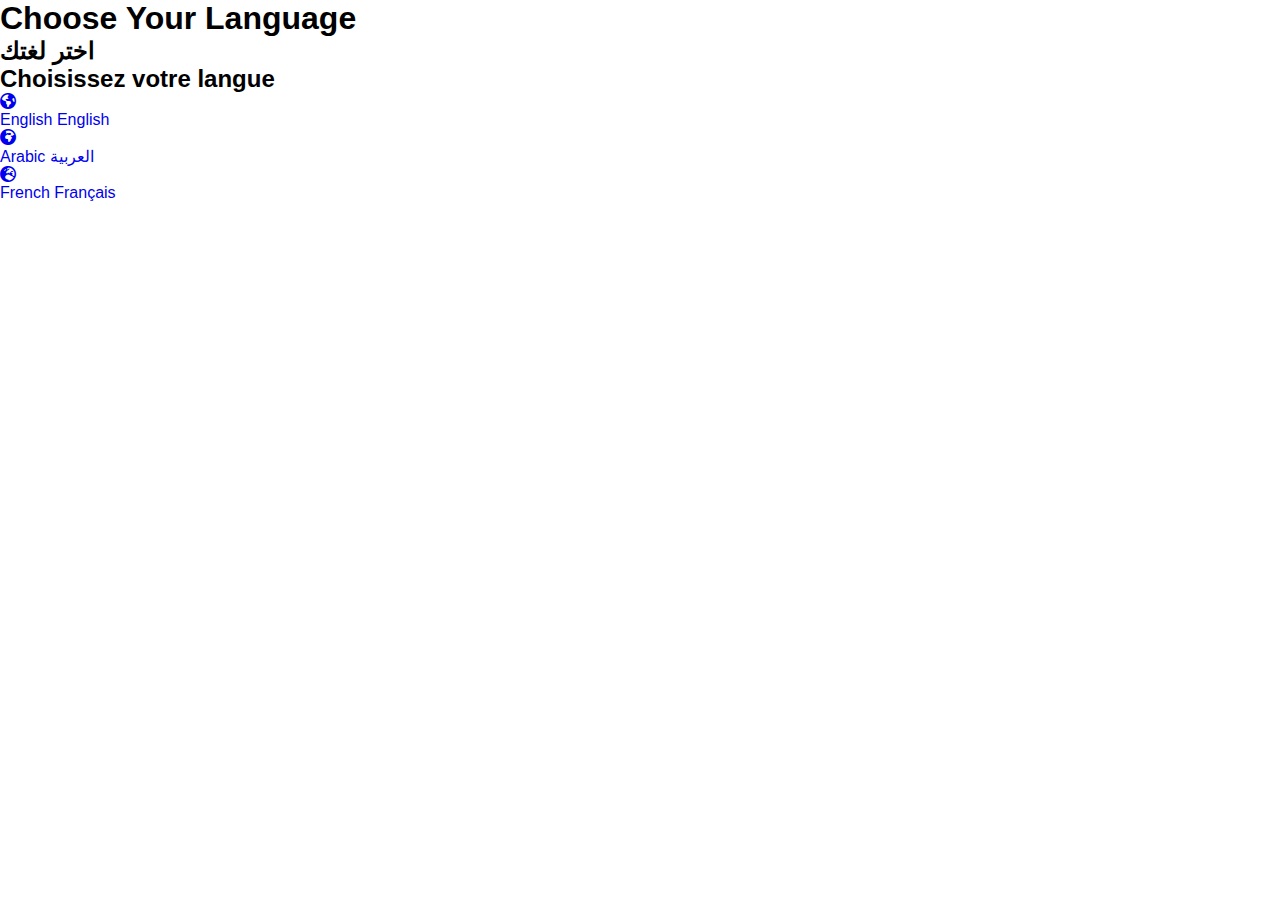
<file: languages.html>
<!DOCTYPE html>
<html lang="en">
<head>
    <meta charset="UTF-8">
    <meta name="viewport" content="width=device-width, initial-scale=1.0">
    <title>Choose Your Language - QuitEasy</title>
    <link rel="stylesheet" href="style.css">
    <link href="https://fonts.googleapis.com/css2?family=Orbitron:wght@400;500;600;700&family=Raleway:wght@300;400;500;600;700&family=Noto+Naskh+Arabic:wght@400;500;600;700&display=swap" rel="stylesheet">
    <link rel="stylesheet" href="https://cdnjs.cloudflare.com/ajax/libs/font-awesome/6.0.0/css/all.min.css">
</head>
<body>
    <div class="language-page">
        <div class="language-container glass-effect">
            <h1 class="language-title">Choose Your Language</h1>
            <h2 class="language-subtitle">اختر لغتك</h2>
            <h2 class="language-subtitle">Choisissez votre langue</h2>
            
            <div class="language-options">
                <a href="index.html" class="language-option" data-lang="en">
                    <div class="lang-icon"><i class="fas fa-globe-americas"></i></div>
                    <span class="lang-name">English</span>
                    <span class="lang-native">English</span>
                </a>
                
                <a href="index-ar.html" class="language-option" data-lang="ar">
                    <div class="lang-icon"><i class="fas fa-globe-africa"></i></div>
                    <span class="lang-name">Arabic</span>
                    <span class="lang-native">العربية</span>
                </a>
                
                <a href="index-fr.html" class="language-option" data-lang="fr">
                    <div class="lang-icon"><i class="fas fa-globe-europe"></i></div>
                    <span class="lang-name">French</span>
                    <span class="lang-native">Français</span>
                </a>
            </div>
        </div>
        
        <div class="language-decoration">
            <div class="floating-shape shape1"></div>
            <div class="floating-shape shape2"></div>
            <div class="floating-shape shape3"></div>
        </div>
    </div>

    <script src="script.js"></script>
</body>
</html>
</file>
<file: style.css>
*{
    margin: 0;
    padding: 0;
    box-sizing: border-box;
    scroll-behavior: smooth;
    font-family: 'Jost',sans-serif;
    list-style: none;
    text-decoration: none; 
}
header {
    position: fixed;
    width: 100%;
    top: 0;
    right: 0;
    z-index: 1000;
    display: flex;
    align-items: center;
    justify-content: space-between;
    padding: 20px 10%;
    background-color: white;
    height: 60px;
    border-width: 0.5px;
}
.logo img {
    max-width: 130px;
    height: auto;
}
.navmenu {
    display: flex;
}
.navmenu a{
    color: #2c2c2c;
    font-size: 16px;
    text-transform: capitalize;
    padding: 10px 20px;
    font-weight: 400;
    transition: all .42s ease;
}
.navmenu a:hover{
    color: #FF4043;
}
.nav-icon {
    display: flex;
    align-items: center;
}
.nav-icon i{
    margin-right: 20px;
    color: #2c2c2c;
    font-size: 25px;
    font-weight: 400;
    transition: all .42s ease;
}
.nav-icon i:hover{
    transform: scale(1.1);
    color:  #FF4043 ;
}
#menu-icon {
    font-size: 35px;
    color: #2c2c2c;
    z-index: 10001;
    cursor: pointer;
}
.section {
    padding: 5% 10%;
}
.main-home {
    width: 100%;
    height: 100vh;

    background-position: center;
    background-size: cover;
}
.para {
    text-align: center;

}
.main-home {
    height: 1000px;
    width: 1000px;
    background-image: url(Frame\ 9.png);
    background-position: center;
    background-size: cover;
}
.hero {
    width: 100%;
}
.opt {
    text-align: center;
}
.lng-btn {
    display: block;
    margin: auto;
    height: 50px;
    width: 160px;
    border-radius: 50px;
    border: none;
    color: white;
    background: linear-gradient(to right, #FFEF3D, #FF4043);
    font-size: x-large;
    cursor: pointer;
}
</file>
<file: styles.css>
/* Core Variables */
:root {
    --background: #000000;
    --text: #FFFFFF;
    --text-secondary: rgba(255, 255, 255, 0.7);
    --primary: #6E56CF;
    --primary-hover: #7C66DC;
    --border: rgba(255, 255, 255, 0.1);
    --pink-light: rgba(255, 192, 203, 0.35);
    --cyan-light: rgba(0, 255, 255, 0.35);
    --pink-glow: rgba(255, 192, 203, 0.7);
    --cyan-glow: rgba(0, 255, 255, 0.7);
    --glass: rgba(255, 255, 255, 0.1);
}

* {
    margin: 0;
    padding: 0;
    box-sizing: border-box;
    -webkit-font-smoothing: antialiased;
    -moz-osx-font-smoothing: grayscale;
}

body {
    font-family: -apple-system, BlinkMacSystemFont, "Segoe UI", Roboto, sans-serif;
    background: var(--background);
    color: var(--text);
    line-height: 1.6;
    overflow-x: hidden;
}

/* Navigation */
.navbar {
    position: fixed;
    top: 0;
    left: 0;
    width: 100%;
    padding: 1rem 2rem;
    background: rgba(0, 0, 0, 0.95);
    backdrop-filter: blur(10px);
    z-index: 1000;
    display: flex;
    justify-content: space-between;
    align-items: center;
}

.nav-brand {
    font-size: 1.5rem;
    font-weight: 700;
    background: linear-gradient(45deg, var(--pink-glow), var(--cyan-glow));
    -webkit-background-clip: text;
    -webkit-text-fill-color: transparent;
}

.burger-menu {
    display: none;
    cursor: pointer;
    z-index: 1001;
    padding: 10px;
}

@media (max-width: 768px) {
    .burger-menu {
        display: block;
    }

    .nav-menu {
        position: fixed;
        top: 70px;
        right: -100%;
        width: 80%;
        max-width: 300px;
        height: calc(100vh - 70px);
        background: rgba(0, 0, 0, 0.95);
        backdrop-filter: blur(10px);
        display: flex;
        flex-direction: column;
        padding: 2rem;
        transition: right 0.3s ease;
    }

    .nav-menu.active {
        right: 0;
    }

    .nav-links {
        flex-direction: column;
        align-items: center;
        width: 100%;
        margin: 0;
        padding: 0;
    }

    .nav-link {
        width: 100%;
        text-align: center;
        padding: 1rem 0;
    }
}

.burger-icon {
    width: 30px;
    height: 20px;
    position: relative;
    transform: rotate(0deg);
    transition: .5s ease-in-out;
}

.burger-icon span {
    display: block;
    position: absolute;
    height: 2px;
    width: 100%;
    background: var(--cyan-glow);
    border-radius: 9px;
    opacity: 1;
    left: 0;
    transform: rotate(0deg);
    transition: .25s ease-in-out;
}

.burger-icon span:nth-child(1) {
    top: 0px;
}

.burger-icon span:nth-child(2) {
    top: 9px;
}

.burger-icon span:nth-child(3) {
    top: 18px;
}

.burger-menu.active .burger-icon span:nth-child(1) {
    top: 9px;
    transform: rotate(135deg);
}

.burger-menu.active .burger-icon span:nth-child(2) {
    opacity: 0;
    left: -60px;
}

.burger-menu.active .burger-icon span:nth-child(3) {
    top: 9px;
    transform: rotate(-135deg);
}

.nav-menu {
    display: flex;
    align-items: center;
    gap: 2rem;
    z-index: 1000;
    transition: 0.3s ease-in-out;
}

.nav-links {
    display: flex;
    gap: 2rem;
    list-style: none;
}

.nav-link {
    color: var(--text);
    text-decoration: none;
    font-weight: 500;
    position: relative;
    padding: 0.5rem 0;
}

.nav-link::after {
    content: '';
    position: absolute;
    bottom: 0;
    left: 0;
    width: 0;
    height: 2px;
    background: linear-gradient(90deg, var(--pink-glow), var(--cyan-glow));
    transition: width 0.3s ease;
}

.nav-link:hover::after {
    width: 100%;
}

.language-selector {
    display: flex;
    gap: 1.5rem;
    align-items: center;
    padding-left: 2rem;
    border-left: 1px solid rgba(255, 255, 255, 0.1);
}

.lang-option {
    color: var(--text-secondary);
    text-decoration: none;
    font-size: 0.9rem;
    transition: color 0.3s ease;
    position: relative;
    padding: 0.5rem;
}

.lang-option.active {
    color: var(--cyan-glow);
}

.lang-option::after {
    content: '';
    position: absolute;
    bottom: 0;
    left: 0;
    width: 0;
    height: 2px;
    background: linear-gradient(90deg, var(--pink-glow), var(--cyan-glow));
    transition: width 0.3s ease;
}

.lang-option:hover::after {
    width: 100%;
}

.lang-option:hover {
    color: var(--cyan-glow);
}

@media (max-width: 768px) {
    .burger-menu {
        display: block;
    }

    .nav-menu {
        position: fixed;
        top: 70px;
        right: -100%;
        width: 80%;
        max-width: 300px;
        height: calc(100vh - 70px);
        background: rgba(0, 0, 0, 0.95);
        backdrop-filter: blur(10px);
        flex-direction: column;
        padding: 2rem;
        box-shadow: 0 0 20px rgba(0, 0, 0, 0.5);
        transition: right 0.3s ease;
    }

    .nav-menu.active {
        right: 0;
    }

    .nav-links {
        flex-direction: column;
        align-items: center;
        width: 100%;
        gap: 1.5rem;
        margin-bottom: 2rem;
    }

    .nav-link {
        width: 100%;
        text-align: center;
        padding: 1rem 0;
    }

    .language-selector {
        padding: 1.5rem 0;
        border-left: none;
        border-top: 1px solid rgba(255, 255, 255, 0.1);
        width: 100%;
        justify-content: center;
    }

    /* Hero section mobile adjustments */
    .hero-section {
        padding-top: 100px;
    }

    .floating-rectangle {
        display: none;
    }

    .hero-content {
        text-align: center;
        padding: 2rem;
    }

    .hero-title {
        font-size: 2.5rem;
    }

    .hero-description {
        font-size: 1rem;
    }
}

[dir="rtl"] .navbar {
    direction: rtl;
}

[dir="rtl"] .burger-menu {
    margin-left: 0;
    margin-right: auto;
}

[dir="rtl"] .nav-menu {
    left: -100%;
    right: auto;
}

[dir="rtl"] .nav-menu.active {
    left: 0;
    right: auto;
}

[dir="rtl"] .language-selector {
    padding-right: 2rem;
    padding-left: 0;
    border-right: 1px solid rgba(255, 255, 255, 0.1);
    border-left: none;
}

[dir="ltr"] .nav-menu {
    transform: translateX(100%);
}

[dir="rtl"] .nav-menu {
    transform: translateX(-100%);
}

[dir="ltr"] .nav-menu.active {
    transform: translateX(0);
}

[dir="rtl"] .nav-menu.active {
    transform: translateX(0);
}

/* Hero Section */
.hero {
    min-height: 100vh;
    display: grid;
    grid-template-columns: 1fr 1fr;
    align-items: center;
    padding: 6rem 2rem 2rem;
    max-width: 1200px;
    margin: 0 auto;
    gap: 4rem;
    position: relative;
}

.hero-content {
    display: flex;
    flex-direction: column;
    gap: 1.5rem;
    opacity: 0;
    transform: translateY(20px);
    animation: fadeInUp 1s forwards;
    animation-delay: 0.5s;
}

@keyframes fadeInUp {
    to {
        opacity: 1;
        transform: translateY(0);
    }
}

.tag {
    display: inline-flex;
    align-items: center;
    gap: 0.5rem;
    background: rgba(110, 86, 207, 0.1);
    padding: 0.5rem 1rem;
    border-radius: 100px;
    font-size: 0.9rem;
    color: var(--primary);
}

.gradient-text {
    font-size: 3.5rem;
    line-height: 1.2;
    background: linear-gradient(90deg, var(--text), var(--primary));
    -webkit-background-clip: text;
    -webkit-text-fill-color: transparent;
    opacity: 0;
    transform: translateY(20px);
    animation: fadeInUp 1s forwards;
    animation-delay: 0.7s;
}

.hero p {
    color: var(--text-secondary);
    font-size: 1.1rem;
    max-width: 500px;
    opacity: 0;
    transform: translateY(20px);
    animation: fadeInUp 1s forwards;
    animation-delay: 0.9s;
}

.button {
    display: inline-flex;
    align-items: center;
    gap: 0.5rem;
    color: var(--text);
    background: var(--primary);
    text-decoration: none;
    padding: 1rem 2rem;
    border-radius: 8px;
    font-weight: 500;
    transition: all 0.3s ease;
    width: fit-content;
    position: relative;
    overflow: hidden;
}

.button::after {
    content: '';
    position: absolute;
    width: 100px;
    height: 100px;
    background: radial-gradient(circle, rgba(255,255,255,0.8) 0%, rgba(255,255,255,0) 70%);
    border-radius: 50%;
    transform: translate(-50%, -50%);
    pointer-events: none;
    opacity: 0;
    transition: opacity 0.3s ease;
}

.button:hover {
    transform: translateY(-2px);
    box-shadow: 0 10px 20px rgba(110, 86, 207, 0.2);
}

.button:hover::after {
    opacity: 0.5;
    transform: translate(var(--x), var(--y));
}

/* Hero Visual */
.hero-visual {
    position: relative;
    height: 100%;
    min-height: 500px;
}

.parallax-grid {
    display: grid;
    grid-template-columns: repeat(3, 1fr);
    gap: 1rem;
    position: absolute;
    inset: 0;
    transform: perspective(1000px) rotateX(60deg);
    transform-style: preserve-3d;
    animation: gridFloat 10s ease-in-out infinite;
}

@keyframes gridFloat {
    0%, 100% { transform: perspective(1000px) rotateX(60deg) translateZ(0); }
    50% { transform: perspective(1000px) rotateX(60deg) translateZ(50px); }
}

.grid-item {
    background: rgba(110, 86, 207, 0.1);
    border: 1px solid rgba(110, 86, 207, 0.2);
    border-radius: 8px;
    height: 100px;
    animation: itemPulse 3s infinite;
    animation-delay: var(--delay);
}

@keyframes itemPulse {
    0%, 100% { opacity: 0.3; }
    50% { opacity: 0.6; }
}

.floating-elements {
    position: absolute;
    inset: 0;
    pointer-events: none;
}

.floating-element {
    position: absolute;
    width: 100px;
    height: 100px;
    background: linear-gradient(45deg, var(--primary), transparent);
    border-radius: 30% 70% 70% 30% / 30% 30% 70% 70%;
    animation: float 6s ease-in-out infinite;
    opacity: 0.1;
    transform-origin: center;
}

@keyframes float {
    0%, 100% {
        transform: translate(0, 0) rotate(0deg);
    }
    25% {
        transform: translate(10px, -10px) rotate(5deg);
    }
    50% {
        transform: translate(0, -20px) rotate(0deg);
    }
    75% {
        transform: translate(-10px, -10px) rotate(-5deg);
    }
}

/* Features Section */
.features {
    padding: 8rem 2rem;
    max-width: 1200px;
    margin: 0 auto;
}

.features-grid {
    display: grid;
    grid-template-columns: repeat(auto-fit, minmax(300px, 1fr));
    gap: 2rem;
}

.feature {
    background: rgba(255, 255, 255, 0.03);
    padding: 2rem;
    border-radius: 12px;
    border: 1px solid var(--border);
    transition: all 0.3s ease;
    position: relative;
    overflow: hidden;
    cursor: pointer;
}

.feature::before {
    content: '';
    position: absolute;
    inset: 0;
    background: radial-gradient(circle at var(--x, 50%) var(--y, 50%), 
                               rgba(110, 86, 207, 0.1) 0%,
                               transparent 100%);
    opacity: 0;
    transition: opacity 0.3s ease;
}

.feature:hover::before {
    opacity: 1;
}

.feature-icon {
    font-size: 2rem;
    color: var(--primary);
    margin-bottom: 1rem;
    transition: transform 0.5s ease;
}

.feature:hover .feature-icon {
    transform: scale(1.2) rotate(360deg);
}

.feature h3 {
    font-size: 1.5rem;
    margin-bottom: 1rem;
    color: var(--text);
}

.feature p {
    color: var(--text-secondary);
}

/* Timeline Section */
.timeline {
    max-width: 800px;
    margin: 4rem auto;
    position: relative;
    padding: 2rem;
}

.timeline::before {
    content: '';
    position: absolute;
    left: 50%;
    transform: translateX(-50%);
    width: 2px;
    height: 100%;
    background: linear-gradient(to bottom, var(--primary), var(--pink-light), var(--cyan-light));
}

.timeline-item {
    margin: 2rem 0;
    position: relative;
    width: 50%;
    padding: 2rem;
    background: var(--glass);
    border-radius: 16px;
    border: 1px solid var(--border);
    transition: all 0.3s ease;
}

.timeline-item:hover {
    transform: scale(1.02);
    border-color: var(--primary);
    box-shadow: 0 0 30px rgba(110, 86, 207, 0.2);
}

.timeline-item:nth-child(odd) {
    left: 0;
    transform-origin: right;
}

.timeline-item:nth-child(even) {
    left: 50%;
    transform-origin: left;
}

.timeline-icon {
    position: absolute;
    width: 3rem;
    height: 3rem;
    background: linear-gradient(45deg, var(--primary), var(--primary-hover));
    border-radius: 50%;
    display: flex;
    align-items: center;
    justify-content: center;
    color: var(--text);
    box-shadow: 0 0 20px rgba(110, 86, 207, 0.4);
    transition: all 0.3s ease;
}

.timeline-item:nth-child(odd) .timeline-icon {
    right: -4.5rem;
}

.timeline-item:nth-child(even) .timeline-icon {
    left: -4.5rem;
}

.timeline-item:hover .timeline-icon {
    transform: scale(1.2) rotate(360deg);
}

.timeline-content {
    position: relative;
}

.timeline-content h3 {
    color: var(--text);
    margin-bottom: 1rem;
    font-size: 1.5rem;
}

.timeline-content p {
    color: var(--text-secondary);
}

/* Creator Card */
.creator-section {
    min-height: 100vh;
    display: grid;
    place-items: center;
    padding: 2rem;
    background: #000;
    perspective: 1000px;
}

.creator-card {
    position: relative;
    width: 100%;
    max-width: 800px;
    background: rgba(0, 0, 0, 0.8);
    border-radius: 20px;
    padding: 3rem;
    border: 1px solid rgba(110, 86, 207, 0.3);
    overflow: hidden;
    transform-style: preserve-3d;
    transition: transform 0.3s ease;
}

.creator-card:hover {
    transform: translateZ(20px) rotateX(2deg);
}

.card-content {
    position: relative;
    z-index: 2;
    display: grid;
    gap: 2.5rem;
}

.card-glow {
    position: absolute;
    inset: 0;
    background: radial-gradient(
        circle at var(--mouse-x, 50%) var(--mouse-y, 50%),
        rgba(110, 86, 207, 0.15),
        transparent 50%
    );
    opacity: 0;
    transition: opacity 0.3s ease;
    pointer-events: none;
}

.creator-card:hover .card-glow {
    opacity: 1;
}

.profile-info {
    text-align: center;
}

.name {
    font-size: 3.5rem;
    font-weight: 800;
    background: linear-gradient(45deg, var(--pink-glow), var(--cyan-glow));
    -webkit-background-clip: text;
    -webkit-text-fill-color: transparent;
    margin-bottom: 1rem;
    filter: drop-shadow(0 0 10px rgba(110, 86, 207, 0.3));
}

.title {
    font-size: 1.2rem;
    color: var(--text-secondary);
    letter-spacing: 2px;
    text-transform: uppercase;
}

.skills {
    display: grid;
    gap: 1.5rem;
}

.skill {
    display: grid;
    gap: 0.5rem;
}

.skill-name {
    font-size: 1rem;
    color: var(--text-secondary);
    text-transform: uppercase;
    letter-spacing: 1px;
}

.skill-bar {
    height: 6px;
    background: rgba(255, 255, 255, 0.1);
    border-radius: 3px;
    overflow: hidden;
}

.skill-progress {
    height: 100%;
    background: linear-gradient(90deg, var(--pink-glow), var(--cyan-glow));
    width: var(--progress);
    transform: scaleX(0);
    transform-origin: left;
    transition: transform 1s ease;
}

.creator-card:hover .skill-progress {
    transform: scaleX(1);
}

.stats {
    display: grid;
    grid-template-columns: repeat(3, 1fr);
    gap: 2rem;
    padding: 2rem 0;
}

.stat {
    text-align: center;
    padding: 1.5rem;
    background: rgba(110, 86, 207, 0.1);
    border-radius: 15px;
    border: 1px solid rgba(110, 86, 207, 0.2);
    transition: transform 0.3s ease, box-shadow 0.3s ease;
}

.stat:hover {
    transform: translateY(-5px);
    box-shadow: 0 10px 20px rgba(110, 86, 207, 0.1);
}

.stat-value {
    display: block;
    font-size: 2.5rem;
    font-weight: 700;
    background: linear-gradient(45deg, var(--pink-glow), var(--cyan-glow));
    -webkit-background-clip: text;
    -webkit-text-fill-color: transparent;
    margin-bottom: 0.5rem;
}

.stat-label {
    font-size: 0.9rem;
    color: var(--text-secondary);
    text-transform: uppercase;
    letter-spacing: 1px;
}

.connect-btn {
    position: relative;
    padding: 1rem 3rem;
    background: transparent;
    border: none;
    color: var(--text);
    font-size: 1.1rem;
    font-weight: 600;
    letter-spacing: 1px;
    text-transform: uppercase;
    cursor: pointer;
    overflow: hidden;
    transition: transform 0.3s ease;
}

.connect-btn::before {
    content: '';
    position: absolute;
    inset: 0;
    background: linear-gradient(45deg, var(--pink-glow), var(--cyan-glow));
    opacity: 0.8;
    transition: opacity 0.3s ease;
}

.connect-btn span {
    position: relative;
    z-index: 1;
}

.btn-glow {
    position: absolute;
    inset: 0;
    background: radial-gradient(
        circle at center,
        var(--cyan-glow) 0%,
        transparent 70%
    );
    opacity: 0;
    transition: opacity 0.3s ease;
}

.connect-btn:hover {
    transform: translateY(-2px);
}

.connect-btn:hover .btn-glow {
    opacity: 0.5;
}

/* Skills Matrix */
.skills-matrix {
    position: relative;
    padding: 2rem;
    background: rgba(0, 0, 0, 0.5);
    border-radius: 15px;
    border: 1px solid rgba(110, 86, 207, 0.3);
}

.matrix-container {
    display: grid;
    grid-template-columns: repeat(4, 1fr);
    gap: 2rem;
    position: relative;
    z-index: 1;
}

.matrix-lines {
    position: absolute;
    inset: 0;
    background: 
        linear-gradient(90deg, transparent 49%, rgba(110, 86, 207, 0.1) 50%, transparent 51%),
        linear-gradient(0deg, transparent 49%, rgba(110, 86, 207, 0.1) 50%, transparent 51%);
    background-size: 50px 50px;
    animation: matrixMove 20s linear infinite;
}

.skill-node {
    position: relative;
    height: 150px;
    display: flex;
    flex-direction: column;
    align-items: center;
    justify-content: center;
}

.node-core {
    width: 20px;
    height: 20px;
    background: var(--cyan-glow);
    border-radius: 50%;
    position: relative;
    z-index: 2;
    box-shadow: 0 0 20px var(--cyan-glow);
}

.node-ring {
    position: absolute;
    width: 60px;
    height: 60px;
    border: 2px solid rgba(110, 86, 207, 0.5);
    border-radius: 50%;
    animation: rotate 4s linear infinite;
}

.node-pulse {
    position: absolute;
    width: 100px;
    height: 100px;
    border: 2px solid rgba(110, 86, 207, 0.3);
    border-radius: 50%;
    animation: pulse 2s ease-out infinite;
}

.skill-value {
    position: absolute;
    bottom: 0;
    font-size: 1.5rem;
    font-weight: 700;
    color: var(--cyan-glow);
    text-shadow: 0 0 10px var(--cyan-glow);
}

/* Achievement Grid */
.achievement-grid {
    display: grid;
    grid-template-columns: repeat(3, 1fr);
    gap: 2rem;
}

.achievement-cell {
    position: relative;
    aspect-ratio: 1;
    perspective: 1000px;
}

.cell-content {
    position: relative;
    width: 100%;
    height: 100%;
    transform-style: preserve-3d;
    animation: float 6s ease-in-out infinite;
}

.hex-container {
    position: absolute;
    inset: 0;
    display: flex;
    align-items: center;
    justify-content: center;
}

.hex-shape {
    position: absolute;
    width: 80%;
    height: 80%;
    background: rgba(110, 86, 207, 0.1);
    clip-path: polygon(50% 0%, 100% 25%, 100% 75%, 50% 100%, 0% 75%, 0% 25%);
    border: 2px solid rgba(110, 86, 207, 0.3);
    transform-style: preserve-3d;
    animation: rotate 10s linear infinite;
}

.hex-inner {
    position: relative;
    z-index: 1;
    display: flex;
    flex-direction: column;
    align-items: center;
    justify-content: center;
    color: var(--text);
}

.hex-inner .value {
    font-size: 3rem;
    font-weight: 800;
    background: linear-gradient(45deg, var(--pink-glow), var(--cyan-glow));
    -webkit-background-clip: text;
    -webkit-text-fill-color: transparent;
    filter: drop-shadow(0 0 5px rgba(110, 86, 207, 0.5));
}

.hex-inner .label {
    font-size: 1rem;
    color: var(--text-secondary);
    margin-top: 0.5rem;
    text-transform: uppercase;
    letter-spacing: 2px;
}

/* Connect Interface */
.connect-interface {
    display: flex;
    justify-content: center;
    margin-top: 2rem;
}

.cyber-button {
    position: relative;
    padding: 1.5rem 4rem;
    background: transparent;
    border: none;
    cursor: pointer;
    overflow: hidden;
    transform-style: preserve-3d;
}

.button-content {
    position: relative;
    z-index: 1;
    font-size: 1.2rem;
    font-weight: 600;
    color: var(--text);
    text-transform: uppercase;
    letter-spacing: 2px;
}

.button-glitch {
    position: absolute;
    inset: 0;
    background: rgba(110, 86, 207, 0.3);
    clip-path: polygon(0 0, 100% 0, 100% 100%, 0 100%);
    animation: glitch 2s infinite;
}

.button-scan {
    position: absolute;
    width: 50%;
    height: 100%;
    background: linear-gradient(
        90deg,
        transparent,
        rgba(110, 86, 207, 0.5),
        transparent
    );
    transform: skewX(-45deg);
    animation: scan 2s linear infinite;
    opacity: 0;
}

.button-glow {
    position: absolute;
    inset: 0;
    background: radial-gradient(
        circle at center,
        var(--cyan-glow) 0%,
        transparent 70%
    );
    opacity: 0;
    transition: opacity 0.3s ease;
}

.cyber-button:hover .button-scan {
    opacity: 1;
}

.cyber-button:hover .button-glow {
    opacity: 0.5;
}

/* Animations */
@keyframes scanline {
    0% {
        transform: translateY(-100%);
    }
    100% {
        transform: translateY(100%);
    }
}

@keyframes scan {
    0% {
        transform: translateX(-100%) skewX(-45deg);
    }
    100% {
        transform: translateX(200%) skewX(-45deg);
    }
}

@keyframes pulse {
    0% {
        transform: scale(1);
        opacity: 0.5;
    }
    100% {
        transform: scale(1.5);
        opacity: 0;
    }
}

@keyframes dataFlow {
    0% {
        transform: translateX(-100%);
    }
    100% {
        transform: translateX(200%);
    }
}

@keyframes matrixMove {
    0% {
        background-position: 0 0;
    }
    100% {
        background-position: 50px 50px;
    }
}

@keyframes rotate {
    0% {
        transform: rotate(0deg);
    }
    100% {
        transform: rotate(360deg);
    }
}

@keyframes float {
    0%, 100% {
        transform: translateY(0) rotateX(0) rotateY(0);
    }
    50% {
        transform: translateY(-20px) rotateX(5deg) rotateY(5deg);
    }
}

@keyframes glitch {
    0% {
        clip-path: polygon(0 0, 100% 0, 100% 100%, 0 100%);
    }
    20% {
        clip-path: polygon(0 10%, 100% 0, 90% 100%, 0 90%);
    }
    40% {
        clip-path: polygon(10% 0, 100% 10%, 100% 90%, 0 100%);
    }
    60% {
        clip-path: polygon(0 0, 90% 0, 100% 100%, 10% 100%);
    }
    80% {
        clip-path: polygon(0 10%, 100% 0, 90% 90%, 0 90%);
    }
    100% {
        clip-path: polygon(0 0, 100% 0, 100% 100%, 0 100%);
    }
}

.creator-card {
    --mouse-x: 50%;
    --mouse-y: 50%;
}

/* Mobile Improvements */
@media (max-width: 768px) {
    /* Header & Navigation */
    .navbar {
        padding: 1rem;
        background: rgba(0, 0, 0, 0.98);
        position: fixed;
        width: 100%;
        top: 0;
        z-index: 1000;
    }

    .nav-brand {
        font-size: 1.8rem;
    }

    .nav-menu {
        position: fixed;
        top: 0;
        right: -100%;
        width: 80%;
        height: 100vh;
        background: rgba(0, 0, 0, 0.95);
        backdrop-filter: blur(10px);
        display: flex;
        flex-direction: column;
        justify-content: center;
        align-items: center;
        transition: 0.3s ease-in-out;
        z-index: 1000;
    }

    .nav-menu.active {
        right: 0;
    }

    .nav-links {
        flex-direction: column;
        gap: 2rem;
    }

    .nav-link {
        font-size: 1.2rem;
        padding: 0.5rem 1rem;
    }

    .burger-menu {
        display: block;
        z-index: 1001;
    }

    /* Content Spacing */
    .hero {
        padding-top: 80px;
    }

    .section {
        padding: 3rem 1rem;
    }

    /* Buttons and CTAs */
    .button {
        width: 100%;
        max-width: 300px;
        margin: 0 auto;
        text-align: center;
    }

    /* Grid Layouts */
    .features-grid,
    .stats-grid {
        grid-template-columns: 1fr;
        gap: 1.5rem;
    }

    /* Cards */
    .feature-card,
    .stat-card {
        padding: 1.5rem;
    }
}

/* Small phones */
@media (max-width: 380px) {
    .hero-title {
        font-size: 2rem;
    }

    .nav-brand {
        font-size: 1.5rem;
    }

    .feature-card,
    .stat-card {
        padding: 1.5rem;
    }
}

/* Responsive Design */
@media (max-width: 768px) {
    .hero {
        grid-template-columns: 1fr;
        text-align: center;
        padding-top: 8rem;
    }

    .hero-content {
        align-items: center;
    }

    .gradient-text {
        font-size: 2.5rem;
    }

    .hero-visual {
        display: none;
    }

    .features-grid {
        grid-template-columns: 1fr;
    }

    .timeline::before {
        left: 2rem;
    }

    .timeline-item {
        width: 100%;
        padding-left: 4rem;
    }

    .timeline-item:nth-child(even) {
        left: 0;
    }

    .timeline-icon {
        left: 1rem !important;
    }

    .footer-content {
        grid-template-columns: 1fr;
        gap: 2rem;
    }

    .footer-bottom {
        flex-direction: column;
        gap: 1rem;
        text-align: center;
    }
}

/* Footer */
.footer {
    background: linear-gradient(
        to bottom,
        rgba(0, 0, 0, 0.95),
        rgba(255, 192, 203, 0.05),
        rgba(0, 255, 255, 0.05)
    );
    padding: 6rem 2rem 2rem;
    position: relative;
    overflow: hidden;
}

.footer::before {
    content: '';
    position: absolute;
    width: 300px;
    height: 300px;
    background: var(--pink-light);
    filter: blur(150px);
    opacity: 0.5;
    top: 0;
    left: 0;
}

.footer::after {
    content: '';
    position: absolute;
    width: 300px;
    height: 300px;
    background: var(--cyan-light);
    filter: blur(150px);
    opacity: 0.5;
    bottom: 0;
    right: 0;
}

.footer-content {
    max-width: 1200px;
    margin: 0 auto;
    display: grid;
    grid-template-columns: 2fr repeat(3, 1fr);
    gap: 6rem;
    position: relative;
    z-index: 1;
}

.footer-brand {
    display: flex;
    flex-direction: column;
    gap: 2rem;
}

.footer-logo {
    font-size: 2.5rem;
    font-weight: 800;
    background: linear-gradient(45deg, var(--pink-glow), var(--cyan-glow));
    -webkit-background-clip: text;
    -webkit-text-fill-color: transparent;
}

.footer-brand p {
    color: var(--text);
    font-size: 1.1rem;
    line-height: 1.8;
    max-width: 400px;
}

.footer-group {
    display: flex;
    flex-direction: column;
    gap: 1.5rem;
}

.footer-group h4 {
    color: var(--text);
    font-size: 1.3rem;
    font-weight: 600;
    background: linear-gradient(45deg, var(--pink-glow), var(--cyan-glow));
    -webkit-background-clip: text;
    -webkit-text-fill-color: transparent;
}

.footer-group a {
    color: var(--text);
    text-decoration: none;
    font-size: 1.1rem;
    transition: all 0.3s ease;
    width: fit-content;
    padding: 0.5rem 1rem;
    border-radius: 8px;
    position: relative;
}

.footer-group a::before {
    content: '';
    position: absolute;
    inset: 0;
    background: linear-gradient(45deg, var(--pink-light), var(--cyan-light));
    border-radius: 8px;
    opacity: 0;
    transition: opacity 0.3s ease;
    z-index: -1;
}

.footer-group a:hover {
    transform: translateX(10px);
}

.footer-group a:hover::before {
    opacity: 1;
}

.footer-bottom {
    max-width: 1200px;
    margin: 4rem auto 0;
    padding-top: 2rem;
    border-top: 1px solid rgba(255, 255, 255, 0.1);
    display: flex;
    justify-content: space-between;
    align-items: center;
    position: relative;
    z-index: 1;
}

.footer-bottom span {
    color: var(--text);
    font-size: 1.1rem;
}

.footer-social {
    display: flex;
    gap: 2rem;
}

.footer-social a {
    color: var(--text);
    font-size: 1.5rem;
    transition: all 0.3s ease;
    position: relative;
    width: 50px;
    height: 50px;
    display: flex;
    align-items: center;
    justify-content: center;
    border-radius: 50%;
    background: rgba(0, 0, 0, 0.3);
    border: 1px solid rgba(255, 255, 255, 0.1);
}

.footer-social a::before {
    content: '';
    position: absolute;
    inset: 0;
    border-radius: 50%;
    background: linear-gradient(45deg, var(--pink-light), var(--cyan-light));
    opacity: 0;
    transition: opacity 0.3s ease;
    z-index: -1;
}

.footer-social a:hover {
    transform: translateY(-5px);
    border-color: rgba(255, 255, 255, 0.2);
}

.footer-social a:hover::before {
    opacity: 1;
}

/* Scroll Progress */
.scroll-progress {
    position: fixed;
    top: 0;
    left: 0;
    width: 0;
    height: 3px;
    background: linear-gradient(90deg, var(--primary), var(--primary-hover));
    z-index: 1001;
    transition: width 0.1s ease;
}

/* Cursor Trail */
.cursor-trail {
    position: fixed;
    width: 20px;
    height: 20px;
    border-radius: 50%;
    background: radial-gradient(circle, rgba(110, 86, 207, 0.3), transparent 70%);
    pointer-events: none;
    z-index: 9999;
    mix-blend-mode: screen;
    transition: transform 0.1s ease;
}

/* Particles */
.particles {
    position: fixed;
    inset: 0;
    pointer-events: none;
    z-index: 0;
}

/* Print Styles */
@media print {
    .nav-menu,
    .burger-menu,
    .footer {
        display: none !important;
    }

    body {
        color: #000;
        background: #fff;
    }

    a {
        text-decoration: none;
        color: #000;
    }

    .hero-content,
    .about-content,
    .features-content {
        page-break-inside: avoid;
    }
}

/* Focus Styles for Accessibility */
:focus {
    outline: 2px solid var(--cyan-glow);
    outline-offset: 2px;
}

:focus:not(:focus-visible) {
    outline: none;
}

/* Skip to Main Content */
.skip-to-main {
    position: absolute;
    top: -100%;
    left: 0;
    padding: 1rem;
    background: var(--cyan-glow);
    color: #000;
    z-index: 9999;
    transition: top 0.3s;
}

.skip-to-main:focus {
    top: 0;
}
</file>
